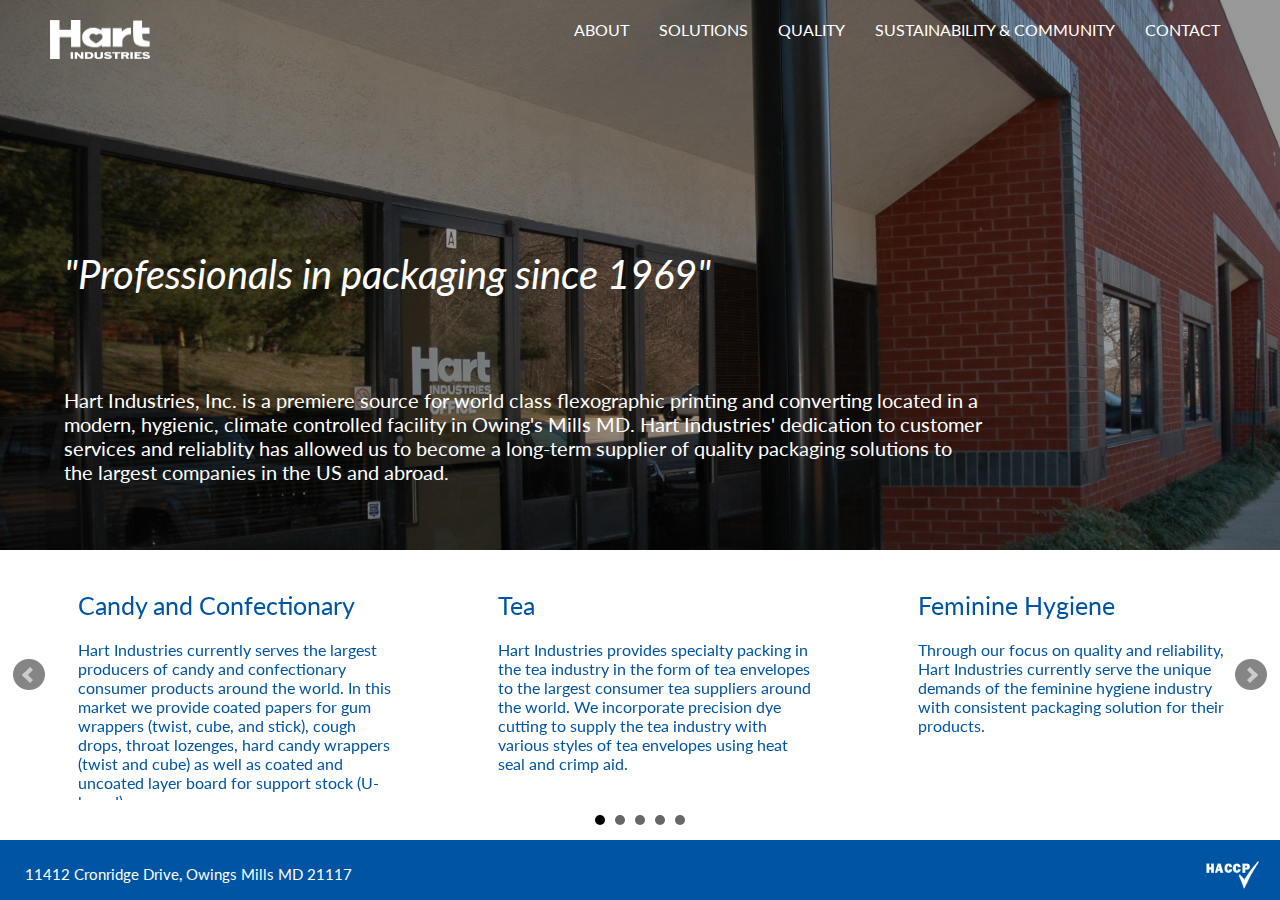
<file: index.html>
<!-- 

New Index Page for Hart
Aiming for a cleaner overall design that meshes with a modern aesthetic

Hareesh Nagaraj & Henry Tazewell
 -->

<!DOCTYPE html>
<head>
    <link rel="stylesheet" type="text/css" href="css/newstyle.css">
    <link href='http://fonts.googleapis.com/css?family=Lato:300,400,700,900,300italic,400italic,700italic' rel='stylesheet' type='text/css'>
    <link rel="stylesheet" type="text/css" href="css/jquery.bxslider.css"/>
    <meta name="viewport" content="width=device-width,initial-scale=1.0">
    <script src="http://ajax.googleapis.com/ajax/libs/jquery/1.8.3/jquery.min.js"></script>
    <script type="text/javascript" src="http://jqueryrotate.googlecode.com/svn/trunk/jQueryRotate.js"></script>
    <script type="text/javascript" src="toggles.js"></script>
    <script type="text/javascript" src="jquery.bxslider.js"></script>
    <script type="text/javascript">
    $(document).ready(function(){
		$('.index_secondContainer').bxSlider({
			slideWidth: 400,
		    minSlides: 2,
		    maxSlides: 3,
		    moveSlides: 1,
		    slideMargin: 10
		});
		$('.bx-viewport').css({'height':'350px!important','width':'97%','margin':'auto'});
    });
    /*
		Front page loop to switch index pic
    */
    var pictures = ['index_top1.jpg','index_top2.jpg','index_top3.jpg','index_top4.jpg'];
    $(pictures).each(function() {	//caching images
			var image = $('<img />').attr('src', '2008pics/'+this);
		});
    var i = 0;
   //  setInterval(function () {
   //  	i++;
   //  	if(i >= pictures.length){
   //  		i=0;
   //  	}
   //  	var newBackground = 'url(2008pics/'+pictures[i]+')';
   //  	$(".topPic").css({'background-image':newBackground});
  	// }, 7000);
    </script>

    <title>Hart Industries</title>
</head>
<body>
<!-- navbar -->
<div class="navBar">
	<a href="index.html">
		<img id="logo" src="img/hartlogo_small_white.png" />
	</a>
	<ul>
		<li><a href="about.html">ABOUT</a></li>
		<li><a href="solutions.html">SOLUTIONS</a></li>
		<li><a href="quality.html">QUALITY</a></li>
		<li><a href="community.html">SUSTAINABILITY & COMMUNITY</a></li>
		<li style="margin-right:50px;"><a href="contact.html">CONTACT</a></li>

	</ul>
    <div id="hamburger"><img src="img/hamburger.png"/></div>

</div>
<!-- Modal for the Mobile Version of the site -->
<div class="mobileModal">
    <img id="closeMobileModal" src="img/hart_closebutton.png" />
	<ul>
		<li><a href="index.html">HOME</a></li>
		<li><a href="about.html">ABOUT</a></li>
		<li><a href="solutions.html">SOLUTIONS</a></li>
		<li><a href="quality.html">QUALITY</a></li>
		<li><a href="community.html">COMMUNITY</a></li>
	</ul>
</div>

<!-- Container for the top, with picture -->
<div class="topPic">
	<div class="topPicOverlay">
		<div class="topPicQuote">
			"Professionals in packaging since 1969"
		</div>
		<div class="topPicSubText">
			Hart Industries, Inc. is a premiere source for world class flexographic printing and converting located in a modern, hygienic, climate controlled facility in Owing's Mills MD. Hart Industries' dedication to customer services and reliablity has allowed us to become a long-term supplier of quality packaging solutions to the largest companies in the US and abroad.
		</div>
	</div>
</div>

<!--  Container for the bottom -->
<div class="index_secondContainer" >
	<div class="index_secondContainer_card">
		<div class="index_secondContainer_title">
			Candy and Confectionary
		</div>
		<div class="index_secondContainer_descrip">
			Hart Industries currently serves the largest producers of candy and confectionary consumer products around the world. In this market we provide coated papers for gum wrappers (twist, cube, and stick), cough drops, throat lozenges, hard candy wrappers (twist and cube) as well as coated and uncoated layer board for support stock (U-board).
		</div>
	</div>
	<div class="index_secondContainer_card">
		<div class="index_secondContainer_title">
			Tea
		</div>
		<div class="index_secondContainer_descrip">
			Hart Industries provides specialty packing in the tea industry in the form of tea envelopes to the largest consumer tea suppliers around the world. We incorporate precision dye cutting to supply the tea industry with various styles of tea envelopes using heat seal and crimp aid.
		</div>
	</div>
	<div class="index_secondContainer_card">
		<div class="index_secondContainer_title">
			Feminine Hygiene
		</div>
		<div class="index_secondContainer_descrip">
			Through our focus on quality and reliability, Hart Industries currently serve the unique demands of the feminine hygiene industry with consistent packaging solution for their products.
		</div>
	</div>
	<div class="index_secondContainer_card">
		<div class="index_secondContainer_title">
			Industrial
		</div>
		<div class="index_secondContainer_descrip">
			Hart Industries has been providing industrial packaging for the construction industry for over 25 years. We are a top supplier of gummed and un-gummed dry wall bundling end tape.
		</div>
	</div>
	<div class="index_secondContainer_card" >
		<div class="index_secondContainer_title">
			Dairy
		</div>
		<div class="index_secondContainer_descrip">
			Hart Industries supplies the largest distributors of margarine and dairy products with coated & uncoated grease resistant wraps for varoius sizes, ranging from quarter pound sticks to one pound bricks. Additionally, we provide treated hat and matte stock for portioned single serve butter and margarine packaging.
		</div>
	</div>
</div>


<!-- Footer -->
<div class="hartfooter" style="position:absolute;">
	<div class="footerAddress">
		11412 Cronridge Drive, Owings Mills MD 21117
	</div>
	<img src="img/haccp_white.png" alt="" class="haacp">
</div>


</body>
</file>
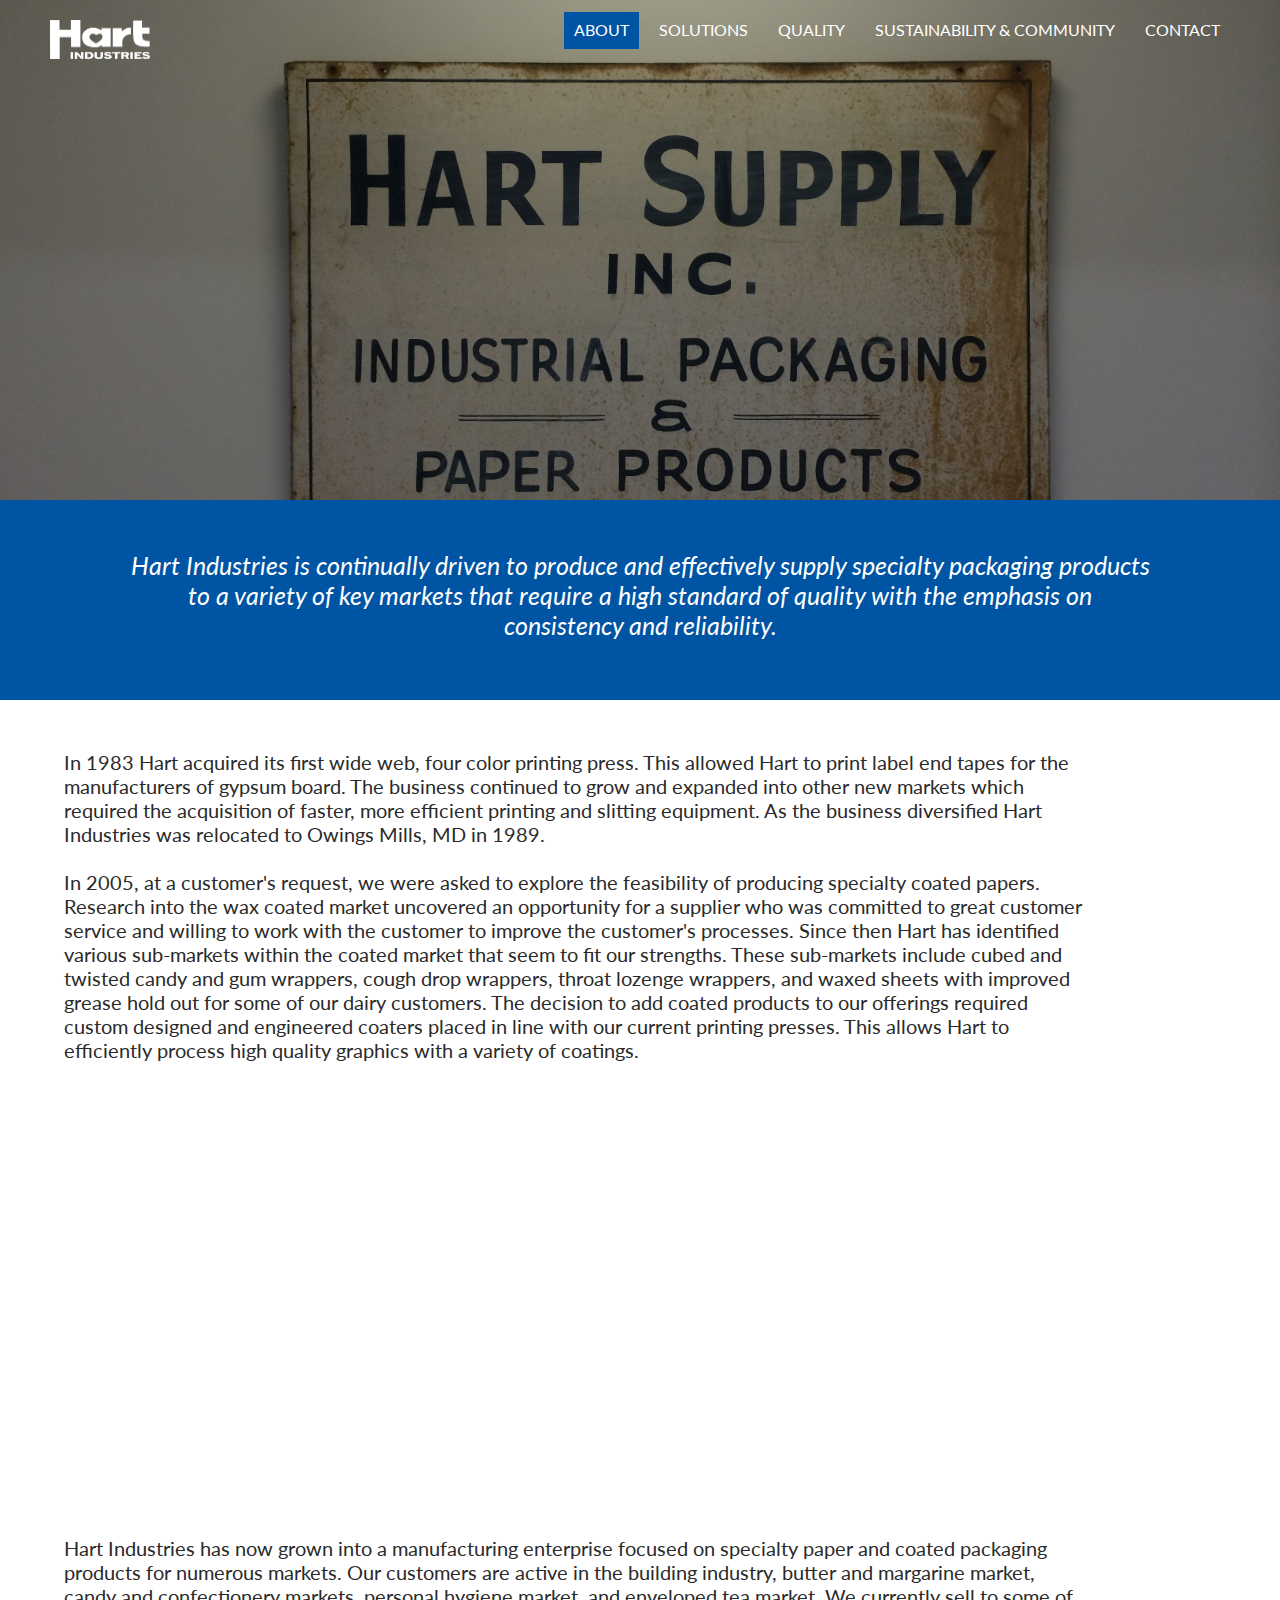
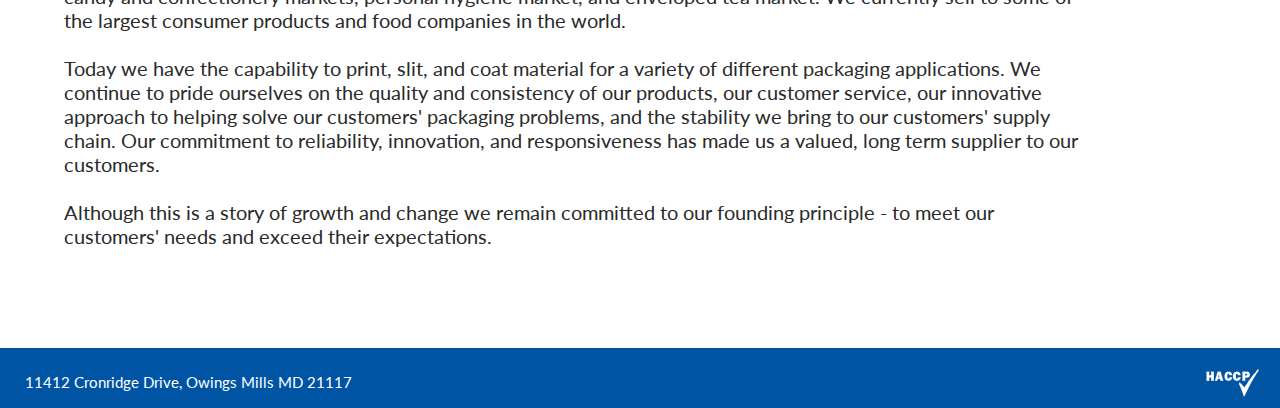
<file: about.html>
<!-- 

New Index Page for Hart
Aiming for a cleaner overall design that meshes with a modern aesthetic

 -->

 <!DOCTYPE html>
<head>
    <link rel="stylesheet" type="text/css" href="css/newstyle.css">
    <link href='http://fonts.googleapis.com/css?family=Lato:300,400,700,900,300italic,400italic,700italic' rel='stylesheet' type='text/css'>
    <meta name="viewport" content="width=device-width,initial-scale=1.0">
    <script src="http://ajax.googleapis.com/ajax/libs/jquery/1.8.3/jquery.min.js"></script>
    <script type="text/javascript" src="http://jqueryrotate.googlecode.com/svn/trunk/jQueryRotate.js"></script>
    <script type="text/javascript" src="toggles.js"></script>
    <title>Hart Industries</title>
</head>
<body>
<!-- navbar -->
<div class="navBar">
	<a href="index.html">
		<img id="logo" src="img/hartlogo_small_white.png" />
	</a>
	<ul>
		<!-- Indicating the about page is selected -->
		<li style="background-color: #0054a4;"><a href="about.html">ABOUT</a></li>
		<li><a href="solutions.html">SOLUTIONS</a></li>
		<li><a href="quality.html">QUALITY</a></li>
		<li><a href="community.html">SUSTAINABILITY & COMMUNITY</a></li>
		<li style="margin-right:50px;"><a href="contact.html">CONTACT</a></li>

	</ul>
    <div id="hamburger"><img src="img/hamburger.png"/></div>

</div>
<!-- Modal for the Mobile Version of the site -->
<div class="mobileModal">
    <img id="closeMobileModal" src="img/hart_closebutton.png" />
	<ul>
		<li><a href="index.html">HOME</a></li>
		<li ><a href="about.html">ABOUT</a></li>
		<li><a href="solutions.html">SOLUTIONS</a></li>
		<li><a href="quality.html">QUALITY</a></li>
		<li><a href="community.html">COMMUNITY</a></li>
	</ul>
</div>

<!-- Container for the top, with picture -->
<div class="about_topPic">
	<div class="about_topPicOverlay">
	</div>
</div>

<!-- Second Container, with the extended intro -->
<div class="about_secondContainer">
	<div class="about_secondContainerText">
		Hart Industries is continually driven to produce and effectively supply specialty packaging products to a variety of key markets that require a high standard of quality with the emphasis on consistency and reliability.
	</div>
</div>

<!-- Third Container, with history and such -->
<div class="about_thirdContainer">
	<div class="about_thirdContainer_description" style="padding-bottom:50px;">
		In 1983 Hart acquired its first wide web, four color printing press. This allowed Hart to print label end tapes for the manufacturers of gypsum board. The business continued to grow and expanded into other new markets which required the acquisition of faster, more efficient printing and slitting equipment. As the business diversified Hart Industries was relocated to Owings Mills, MD in 1989.<br><br>In 2005, at a customer's request, we were asked to explore the feasibility of producing specialty coated papers. Research into the wax coated market uncovered an opportunity for a supplier who was committed to great customer service and willing to work with the customer to improve the customer's processes. Since then Hart has identified various sub-markets within the coated market that seem to fit our strengths. These sub-markets include cubed and twisted candy and gum wrappers, cough drop wrappers, throat lozenge wrappers, and waxed sheets with improved grease hold out for some of our dairy customers. The decision to add coated products to our offerings required custom designed and engineered coaters placed in line with our current printing presses. This allows Hart to efficiently process high quality graphics with a variety of coatings.
	</div>
	<div class="about_thirdContainer_picture"></div>
	<div class="about_thirdContainer_description">
		<br>Hart Industries has now grown into a manufacturing enterprise focused on specialty paper and coated packaging products for numerous markets. Our customers are active in the building industry, butter and margarine market, candy and confectionery markets, personal hygiene market, and enveloped tea market. We currently sell to some of the largest consumer products and food companies in the world.<br><br>Today we have the capability to print, slit, and coat material for a variety of different packaging applications. We continue to pride ourselves on the quality and consistency of our products, our customer service, our innovative approach to helping solve our customers' packaging problems, and the stability we bring to our customers' supply chain. Our commitment to reliability, innovation, and responsiveness has made us a valued, long term supplier to our customers.<br><br>Although this is a story of growth and change we remain committed to our founding principle - to meet our customers' needs and exceed their expectations.
	</div>
</div>

<!-- Footer -->
<div class="hartfooter">
	<div class="footerAddress">
		11412 Cronridge Drive, Owings Mills MD 21117
	</div>
	<img src="img/haccp_white.png" alt="" class="haacp">
</div>
</body>
</file>
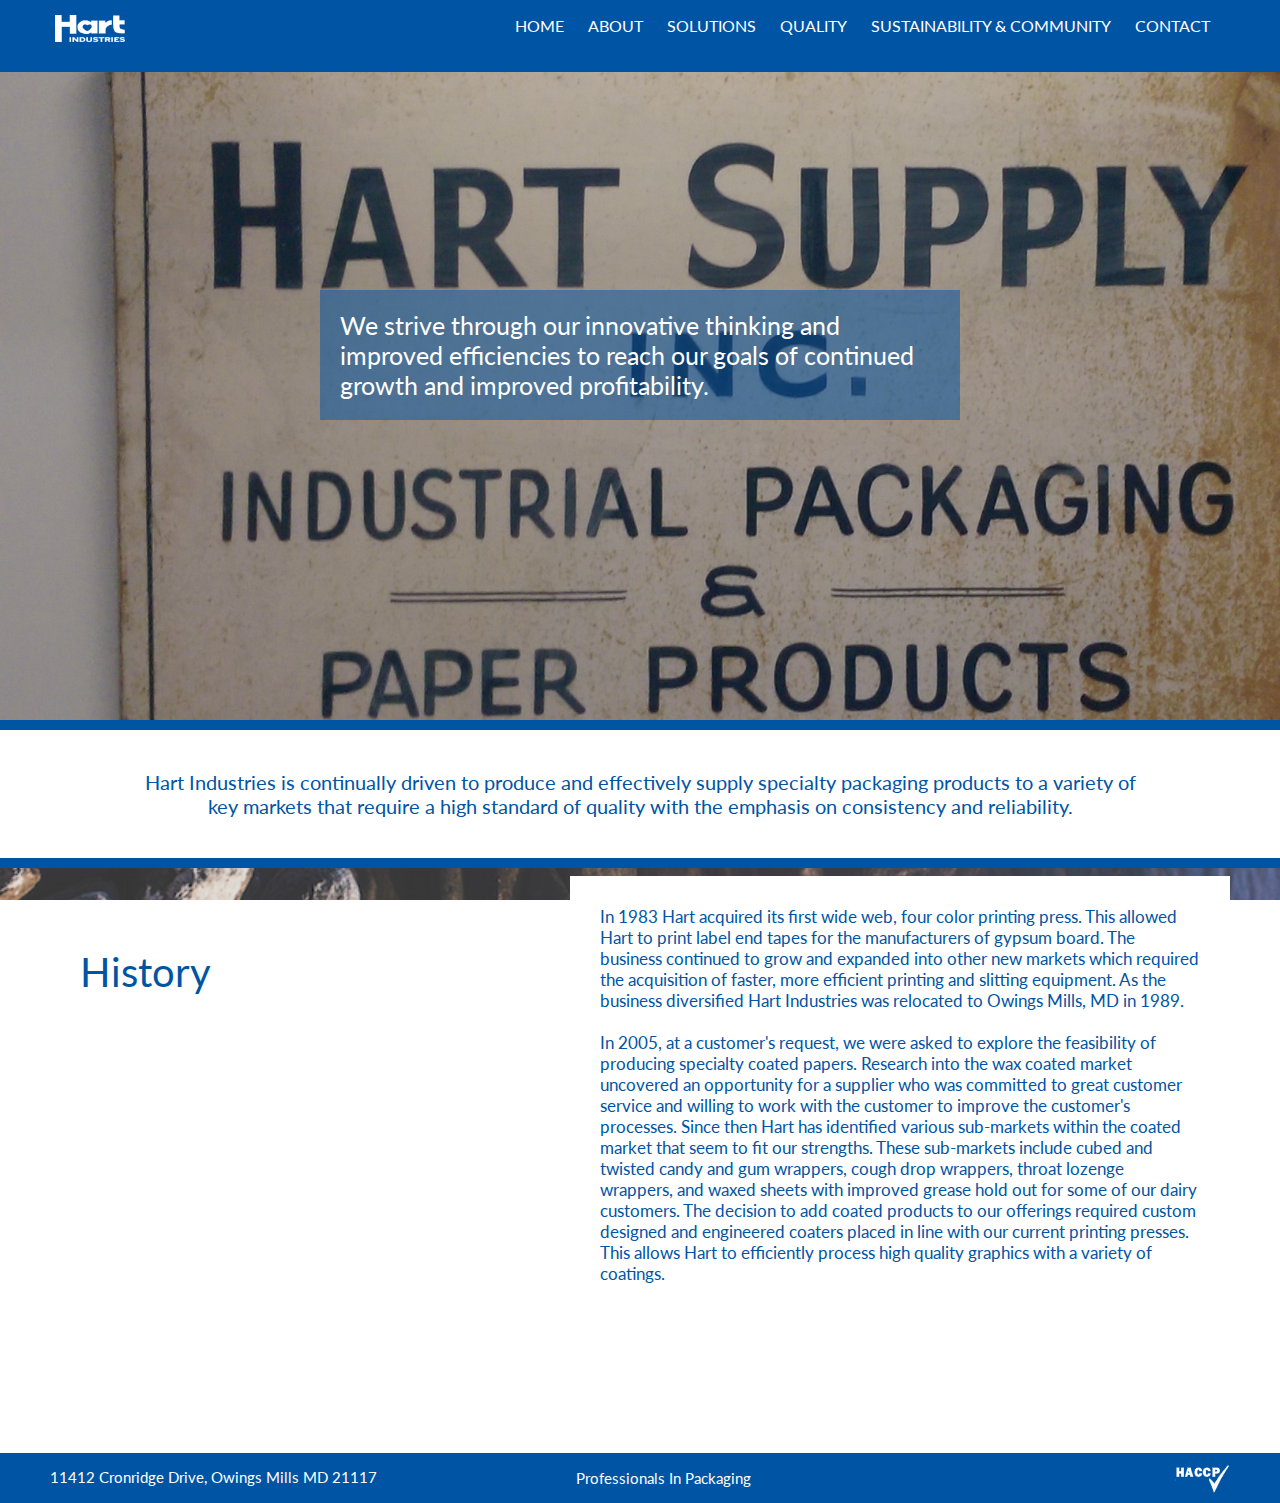
<file: about_old.html>
<!DOCTYPE html>
<head>
    <link rel="stylesheet" type="text/css" href="css/style.css">
    <link href='http://fonts.googleapis.com/css?family=Lato:300,400,700,900,300italic,400italic,700italic' rel='stylesheet' type='text/css'>
   <meta name="viewport" content="width=device-width,initial-scale=1.0">
    <script src="http://ajax.googleapis.com/ajax/libs/jquery/1.8.3/jquery.min.js"></script>
    <title>About</title>

    <script type="text/javascript">

    $(document).ready(function(){

        // disable_scroll();
    		
        $("#hamburger").click(function(){

            $("#hamburger_options").animate({ "height": "250px" }, 200 );
            $("#hamburger").hide();
            $("#downarrow").show();
        });

         $("#downarrow").click(function(){
            $("#hamburger_options").animate({ "height": "0px" }, 200 );
            $("#hamburger").show();
            $("#downarrow").hide();
        });


    });
    $(window).scroll(function(){
    	var topdist = $(window).scrollTop();
    	if(topdist < 100){


    		$("#short_description").show();
    	}
    	if(topdist > 100){
    		
    		// $("#short_description").hide();
    	}
    	if(topdist > 600){


    	}
    });

    </script>

</head>
<body>
<div id="nav">
    <div id="whitelogo">
        <img src="img/hartlogo_small_white.png" />
    </div>
    <ul>
        <li><a href="index.html" >HOME</a></li>
        <li><a href="about.html">ABOUT</a></li>
        <li><a href="solutions.html">SOLUTIONS</a></li>
        <li><a href="quality.html">QUALITY</a></li>
        <li><a href="community.html">SUSTAINABILITY & COMMUNITY</a></li>
        <li><a href="contact.html">CONTACT</a></li>
    </ul>
    <div id="hamburger"><img src="img/hamburger.png"/></div>
    <div id="downarrow"><img src="img/arrow_up.png"/></div>

    <div id="hamburger_options">
        <div>HOME</div>   
        <div>ABOUT</div>   
        <div>SOLUTIONS</div>   
        <div>QUALITY</div>   
        <div>COMMUNITY</div> 
        <div>CONTACT</div>     
    </div>
</div>
<div class="about_cover">
    <div class="about_text">We strive through our innovative thinking and improved efficiencies to reach our goals of continued growth and improved profitability.</div>
</div>
<div class="divider"></div>
<div class="about_details">
    <div>Hart Industries is continually driven to produce and effectively supply specialty packaging products to a variety of key markets that require a high standard of quality with the emphasis on consistency and reliability.</div>
</div>
<div class="divider"></div>

<div class="history_cover">
    <div id="history_title">History</div>
    <div id="history_wrap">
        <div>In 1983 Hart acquired its first wide web, four color printing press. This allowed Hart to print label end tapes for the manufacturers of gypsum board. The business continued to grow and expanded into other new markets which required the acquisition of faster, more efficient printing and slitting equipment. As the business diversified Hart Industries was relocated to Owings Mills, MD in 1989.<br><br>In 2005, at a customer's request, we were asked to explore the feasibility of producing specialty coated papers. Research into the wax coated market uncovered an opportunity for a supplier who was committed to great customer service and willing to work with the customer to improve the customer's processes. Since then Hart has identified various sub-markets within the coated market that seem to fit our strengths. These sub-markets include cubed and twisted candy and gum wrappers, cough drop wrappers, throat lozenge wrappers, and waxed sheets with improved grease hold out for some of our dairy customers. The decision to add coated products to our offerings required custom designed and engineered coaters placed in line with our current printing presses. This allows Hart to efficiently process high quality graphics with a variety of coatings.<br><br>Hart Industries has now grown into a manufacturing enterprise focused on specialty paper and coated packaging products for numerous markets. Our customers are active in the building industry, butter and margarine market, candy and confectionery markets, personal hygiene market, and enveloped tea market. We currently sell to some of the largest consumer products and food companies in the world.<br><br>Today we have the capability to print, slit, and coat material for a variety of different packaging applications. We continue to pride ourselves on the quality and consistency of our products, our customer service, our innovative approach to helping solve our customers' packaging problems, and the stability we bring to our customers' supply chain. Our commitment to reliability, innovation, and responsiveness has made us a valued, long term supplier to our customers.<br><br>Although this is a story of growth and change we remain committed to our founding principle - to meet our customers' needs and exceed their expectations.</div>
    </div>
</div>
<div id="history_wrap_wide">
    <div id="history_wrap">
        <div>In 1983 Hart acquired its first wide web, four color printing press. This allowed Hart to print label end tapes for the manufacturers of gypsum board. The business continued to grow and expanded into other new markets which required the acquisition of faster, more efficient printing and slitting equipment. As the business diversified Hart Industries was relocated to Owings Mills, MD in 1989.<br><br>In 2005, at a customer's request, we were asked to explore the feasibility of producing specialty coated papers. Research into the wax coated market uncovered an opportunity for a supplier who was committed to great customer service and willing to work with the customer to improve the customer's processes. Since then Hart has identified various sub-markets within the coated market that seem to fit our strengths. These sub-markets include cubed and twisted candy and gum wrappers, cough drop wrappers, throat lozenge wrappers, and waxed sheets with improved grease hold out for some of our dairy customers. The decision to add coated products to our offerings required custom designed and engineered coaters placed in line with our current printing presses. This allows Hart to efficiently process high quality graphics with a variety of coatings.<br><br>Hart Industries has now grown into a manufacturing enterprise focused on specialty paper and coated packaging products for numerous markets. Our customers are active in the building industry, butter and margarine market, candy and confectionery markets, personal hygiene market, and enveloped tea market. We currently sell to some of the largest consumer products and food companies in the world.<br><br>Today we have the capability to print, slit, and coat material for a variety of different packaging applications. We continue to pride ourselves on the quality and consistency of our products, our customer service, our innovative approach to helping solve our customers' packaging problems, and the stability we bring to our customers' supply chain. Our commitment to reliability, innovation, and responsiveness has made us a valued, long term supplier to our customers.<br><br>Although this is a story of growth and change we remain committed to our founding principle - to meet our customers' needs and exceed their expectations.</div>
    </div>
</div>

<div id="footer">
    <div id="address">11412 Cronridge Drive, Owings Mills MD 21117</div>
    <ul>
        <li><img style="width:55px;margin-top:-5px;" src="img/haccp_white.png" /></li>
    </ul>
    <div class="bottomtext">Professionals In Packaging</div>
</div>
</body>
</html>
</file>
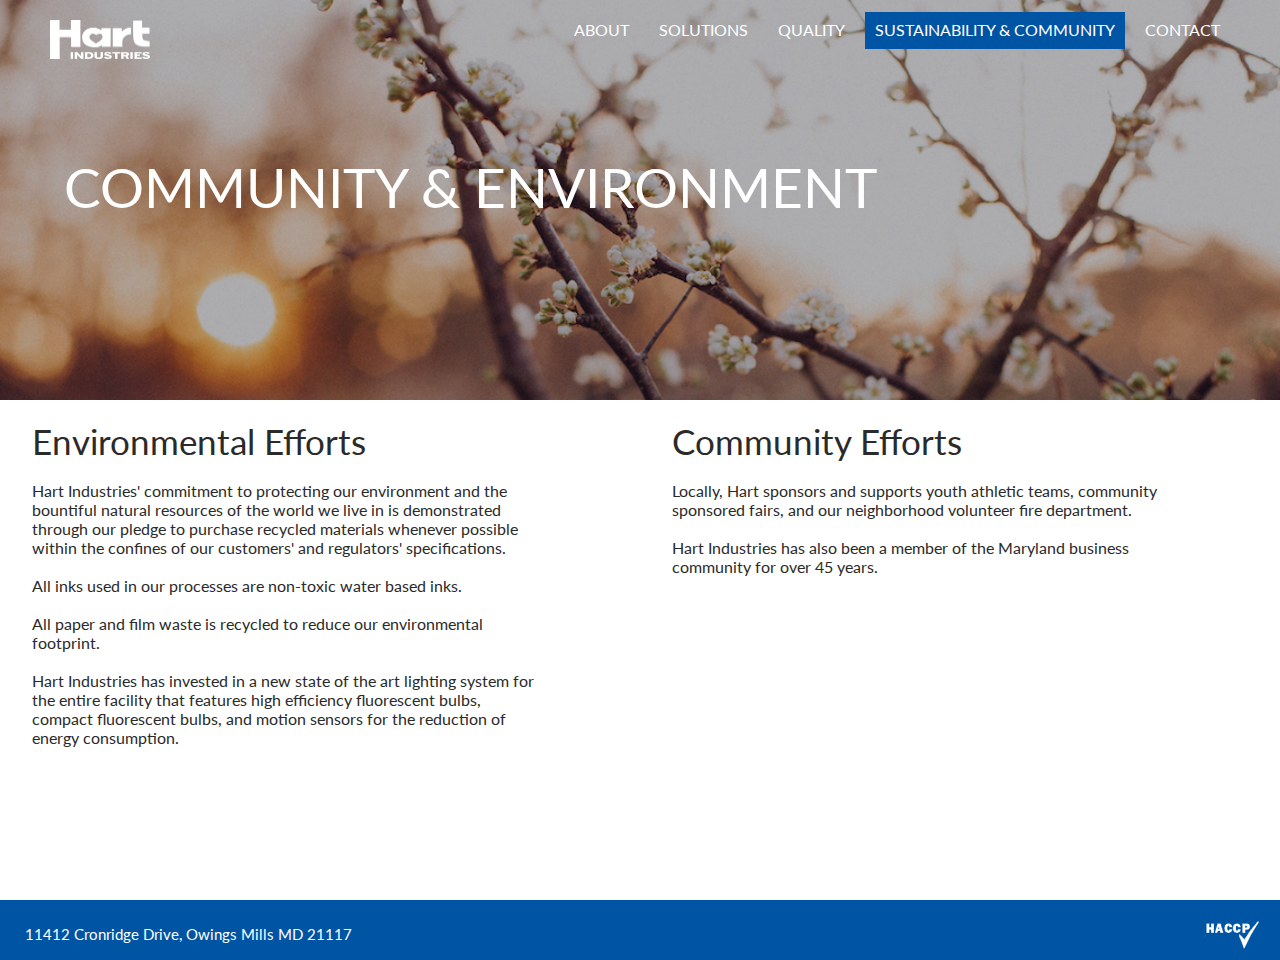
<file: community.html>
<!-- 

New community Page for Hart
Aiming for a cleaner overall design that meshes with a modern aesthetic

 -->

 <!DOCTYPE html>
<head>
    <link rel="stylesheet" type="text/css" href="css/newstyle.css">
    <link href='http://fonts.googleapis.com/css?family=Lato:300,400,700,900,300italic,400italic,700italic' rel='stylesheet' type='text/css'>
    <meta name="viewport" content="width=device-width,initial-scale=1.0">
    <script src="http://ajax.googleapis.com/ajax/libs/jquery/1.8.3/jquery.min.js"></script>
    <script type="text/javascript" src="http://jqueryrotate.googlecode.com/svn/trunk/jQueryRotate.js"></script>
    <script type="text/javascript" src="toggles.js"></script>
    <title>Hart Industries</title>

    <!-- Styles overwritten in this file for convenience -->
    <style>
   
	/*
	Different image than other page
	*/
	.about_topPic{
		background-image: url('img/hart_background10.jpg');
		background-attachment: fixed;
		height:400px;
	}
	/*
	Container for second block of text
	*/
	@media handheld, screen and (min-width: 1000px){
		/*
		Word SOLUTIONS at the top of the page
		*/
		.about_topPicTitle{
		font-size: 55px;
		margin-top: 12%;
		width:100%;
		}
		.about_secondContainer {
			width: 100%;
			height: 300px;
			background-color: #0054a4;
			overflow: hidden;
			text-align: center;
		}
		.about_thirdContainer {
			width: 100%;
			padding-top: 50px;
			padding-bottom: 0px;
		}
		.about_thirdContainer_picture {
			width: 100%;
			height: 500px;
			background-size: cover;
			background-repeat: no-repeat;
			background-image: url('2008pics/quality_lower.jpg');
			overflow: hidden;
			background-attachment: fixed;
		}
	}
	@media handheld, screen and (max-width: 999px){
		/*
		Word SOLUTIONS at the top of the page
		*/
		.about_topPicTitle{
		font-size: 35px;
		margin-top: 20%;
		}
		.about_secondContainer {
			width: 100%;
			height: 800px;
			font-size: 20px;
			background-color: #0054a4;
			overflow: hidden;
			text-align: center;
		}
		.about_thirdContainer_picture {
			width: 100%;
			height: 800px;
			background-size: cover;
			background-repeat: no-repeat;
			background-image: url('2008pics/quality_lower.jpg');
			overflow: hidden;
			background-attachment: fixed;
		}
	}
	.about_topPicOverlay > #bottom{
		width:80%;
		margin-left:5%;
		color:white;
		font-family: Lato;
		font-size: 20px;
	}
    </style>
</head>
<body>
<!-- navbar -->
<div class="navBar">
	<a href="index.html">
		<img id="logo" src="img/hartlogo_small_white.png" />
	</a>
	<ul>
		<!-- Indicating the about page is selected -->
		<li><a href="about.html">ABOUT</a></li>
		<li><a href="solutions.html">SOLUTIONS</a></li>
		<li ><a href="quality.html">QUALITY</a></li>
		<li style="background-color: #0054a4;"><a href="community.html">SUSTAINABILITY & COMMUNITY</a></li>
		<li style="margin-right:50px;"><a href="contact.html">CONTACT</a></li>

	</ul>
    <div id="hamburger"><img src="img/hamburger.png"/></div>

</div>
<!-- Modal for the Mobile Version of the site -->
<div class="mobileModal">
    <img id="closeMobileModal" src="img/hart_closebutton.png" />
	<ul>
		<li><a href="index.html">HOME</a></li>
		<li ><a href="about.html">ABOUT</a></li>
		<li><a href="solutions.html">SOLUTIONS</a></li>
		<li><a href="quality.html">QUALITY</a></li>
		<li><a href="community.html">COMMUNITY</a></li>
	</ul>
</div>

<!-- Container for the top, with picture, and sub text -->
<div class="about_topPic">
	<div class="about_topPicOverlay">
		<div class="about_topPicTitle">COMMUNITY & ENVIRONMENT</div>
	</div>
</div>

<!-- Second Container, with the two subsections -->
<div class="communityContainer">
	<div class="communityContainer_left">
		<div class="communitySubTitle">
			Environmental Efforts
		</div>
		<div class="communitySubDescription"><br>
			Hart Industries' commitment to protecting our environment and the bountiful natural resources of the world we live in is demonstrated through our pledge to purchase recycled materials whenever possible within the confines of our customers' and regulators' specifications.<br><br>
			All inks used in our processes are non-toxic water based inks.
			<br><br>
			All paper and film waste is recycled to reduce our environmental footprint.
			<br><br>
			Hart Industries has invested in a new state of the art lighting system for the entire facility that features high efficiency fluorescent bulbs, compact fluorescent bulbs, and motion sensors for the reduction of energy consumption.
			<br>
		</div>
	</div>
	<div class="communityContainer_right">
		<div class="communitySubTitle">
			Community Efforts
		</div>
		<div class="communitySubDescription">
			<br>
			Locally, Hart sponsors and supports youth athletic teams, community sponsored fairs, and our neighborhood volunteer fire department.
			<br><br>
			Hart Industries has also been a member of the Maryland business community for over 45 years.
		</div>
	</div>
</div>


<!-- Footer -->
<div class="hartfooter">
	<div class="footerAddress">
		11412 Cronridge Drive, Owings Mills MD 21117
	</div>
	<img src="img/haccp_white.png" alt="" class="haacp">
</div>
</body>
</file>
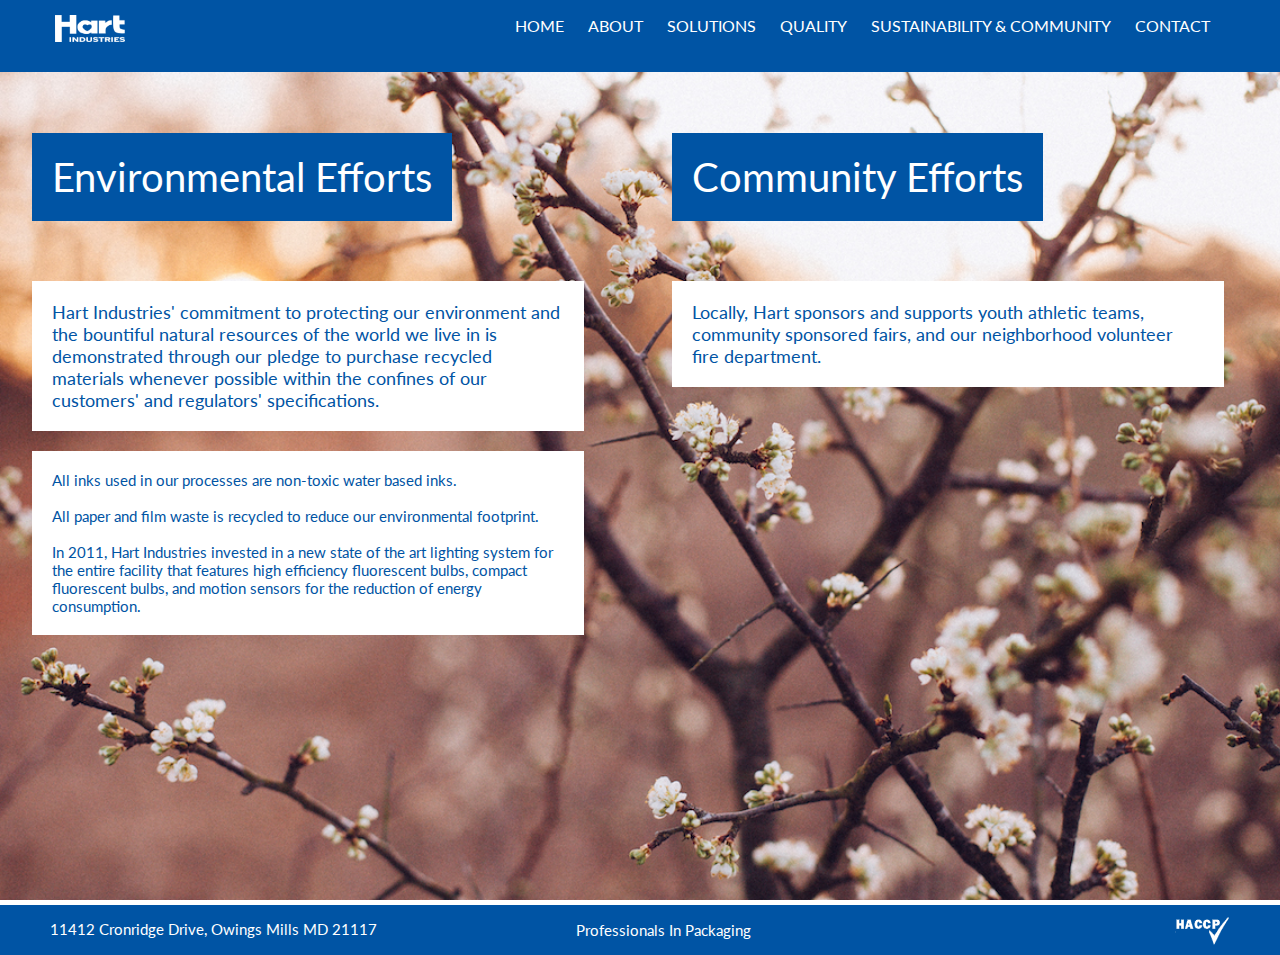
<file: community_old.html>
<!DOCTYPE html>
<head>
    <link rel="stylesheet" type="text/css" href="css/style.css">
    <link href='http://fonts.googleapis.com/css?family=Lato:300,400,700,900,300italic,400italic,700italic' rel='stylesheet' type='text/css'>
    <title>Community</title>
   <meta name="viewport" content="width=device-width,initial-scale=1.0">
    <script src="http://ajax.googleapis.com/ajax/libs/jquery/1.8.3/jquery.min.js"></script>

    <script type="text/javascript">

    $(document).ready(function(){

        // disable_scroll();
    		
        $("#hamburger").click(function(){

            $("#hamburger_options").animate({ "height": "250px" }, 200 );
            $("#hamburger").hide();
            $("#downarrow").show();
        });

         $("#downarrow").click(function(){
            $("#hamburger_options").animate({ "height": "0px" }, 200 );
            $("#hamburger").show();
            $("#downarrow").hide();
        });

    });
    $(window).scroll(function(){
    	var topdist = $(window).scrollTop();
    	if(topdist < 100){
    		$("#short_description").show();
    	}
    	if(topdist > 100){
    		// $("#short_description").hide();
    	}
    	if(topdist > 600){


    	}
    });

    </script>

</head>
<body>
<div id="nav">
    <div id="whitelogo">
        <img src="img/hartlogo_small_white.png" />
    </div>
	<ul>
		<li><a href="index.html" >HOME</a></li>
		<li><a href="about.html">ABOUT</a></li>
		<li><a href="solutions.html">SOLUTIONS</a></li>
		<li><a href="quality.html">QUALITY</a></li>
        <li><a href="community.html">SUSTAINABILITY & COMMUNITY</a></li>
		<li><a href="contact.html">CONTACT</a></li>
	</ul>
    <div id="hamburger"><img src="img/hamburger.png"/></div>
    <div id="downarrow"><img src="img/arrow_up.png"/></div>

	<div id="hamburger_options">
        <div>HOME</div>   
        <div>ABOUT</div>   
        <div>SOLUTIONS</div>   
        <div>QUALITY</div>   
        <div>COMMUNITY</div> 
        <div>CONTACT</div>     
    </div>
</div>
<div id="communitywrap">

        
        <div style="width:50%;height:50%;float:left;position:relative;margin-top:65px;">
            <div id="communityText">Environmental Efforts</div>

            <div id="communityIntro"><div>Hart Industries' commitment to protecting our environment and the bountiful natural resources of the world we live in is demonstrated through our pledge to purchase recycled materials whenever possible within the confines of our customers' and regulators' specifications.</div></div>
            <div id="communitySubIntro">All inks used in our processes are non-toxic water based inks.<br><br>All paper and film waste is recycled to reduce our environmental footprint.<br><br>In 2011, Hart Industries invested in a new state of the art lighting system for the entire facility that features high efficiency fluorescent bulbs, compact fluorescent bulbs, and motion sensors for the reduction of energy consumption.</div>
        </div>

        <div style="width:50%;height:50%;float:left;position:relative;margin-top:65px;">
<!--             <div id="communityIntro2">Community Efforts</div>
            <div id="communitysubIntro2">Locally, Hart sponsors and supports youth athletic teams, community sponsored fairs, and our neighborhood volunteer fire department.</div> -->

            <div id="communityText">Community Efforts</div>

            <div id="communityIntro"><div>Locally, Hart sponsors and supports youth athletic teams, community sponsored fairs, and our neighborhood volunteer fire department.</div></div>

        </div>


</div>
<div id="footer">
    <div id="address">11412 Cronridge Drive, Owings Mills MD 21117</div>
    <ul>
        <li><img style="width:55px;margin-top:-5px;" src="img/haccp_white.png" /></li>
    </ul>
    <div class="bottomtext">Professionals In Packaging</div>
</div>
</body>
</html>
</file>
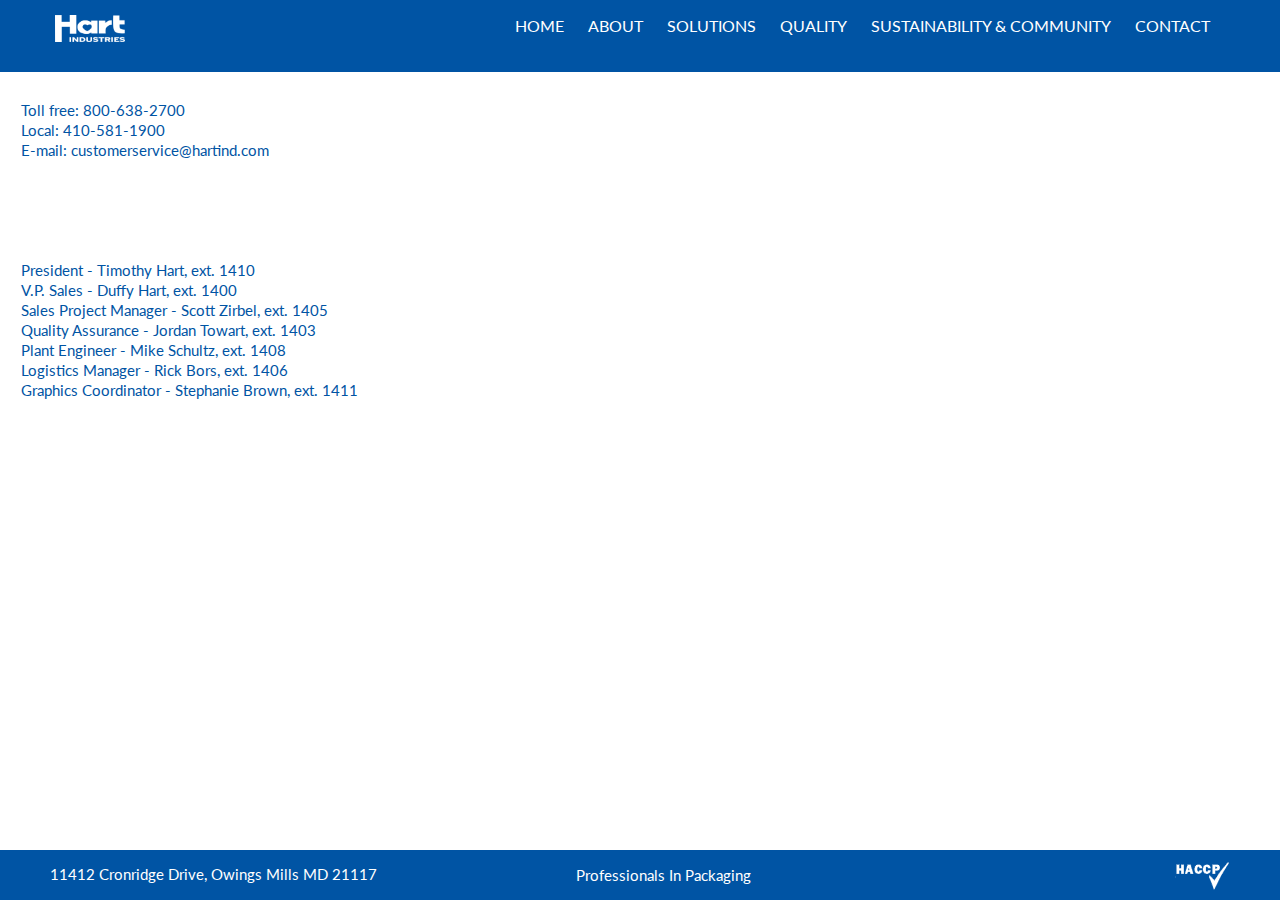
<file: contact_old.html>
<!DOCTYPE html>
<head>
    <link rel="stylesheet" type="text/css" href="css/style.css">
    <link href='http://fonts.googleapis.com/css?family=Lato:300,400,700,900,300italic,400italic,700italic' rel='stylesheet' type='text/css'>
    <title>Solutions</title>
   <meta name="viewport" content="width=device-width,initial-scale=1.0">
    <script src="http://ajax.googleapis.com/ajax/libs/jquery/1.8.3/jquery.min.js"></script>
<script src="http://www.google.com/jsapi"></script>


    <script type="text/javascript">

    $(document).ready(function(){

        // disable_scroll();
    		

    });

    </script>

</head>
<body>
<div id="nav">
    <div id="whitelogo">
        <img src="img/hartlogo_small_white.png" />
    </div>
	<ul>
		<li><a href="index.html" >HOME</a></li>
		<li><a href="about.html">ABOUT</a></li>
		<li><a href="solutions.html">SOLUTIONS</a></li>
		<li><a href="quality.html">QUALITY</a></li>
        <li><a href="community.html">SUSTAINABILITY & COMMUNITY</a></li>
		<li><a href="contact.html">CONTACT</a></li>
	</ul>
    <div id="hamburger"><img src="img/hamburger.png"/></div>
    <div id="downarrow"><img src="img/arrow_up.png"/></div>

	<div id="hamburger_options">
        <div>HOME</div>   
        <div>ABOUT</div>   
        <div>SOLUTIONS</div>   
        <div>QUALITY</div>   
        <div>COMMUNITY</div> 
        <div>CONTACT</div>     
    </div>
</div>
<div style="width:100%;height:100%;overflow:hidden;">
    <iframe src="https://www.google.com/maps/embed?pb=!1m14!1m8!1m3!1d3081.428110550365!2d-76.7768812!3d39.437054800000006!3m2!1i1024!2i768!4f13.1!3m3!1m2!1s0x89c816f771c5cbc3%3A0xfafb2108a1934933!2s11412+Cronridge+Dr!5e0!3m2!1sen!2sus!4v1401703596431" width="100%" height="120%" frameborder="0" style="border:0;margin-top:-10%;"></iframe>
    <div id="contactbox">
        <div>
            Toll free: 800-638-2700<br>
            Local: 410-581-1900<br>
            E-mail: customerservice@hartind.com<br><br><br><br><br><br>
            President -   Timothy Hart,   ext. 1410<br>
            V.P. Sales  -    Duffy Hart,     ext. 1400<br>
            Sales Project Manager -  Scott Zirbel,   ext. 1405<br>
            Quality Assurance   - Jordan Towart,     ext. 1403<br>
            Plant Engineer  -    Mike Schultz,   ext. 1408<br>
            Logistics Manager   - Rick Bors,     ext. 1406<br>
            Graphics Coordinator - Stephanie Brown, ext. 1411
        </div>
    </div>
</div>

<div id="footer" style="position:fixed;bottom:0;">
    <div id="address">11412 Cronridge Drive, Owings Mills MD 21117</div>
    <ul>
        <li><img style="width:55px;margin-top:-5px;" src="img/haccp_white.png" /></li>
    </ul>
    <div class="bottomtext">Professionals In Packaging</div>
</div>
</body>
</html>
</file>
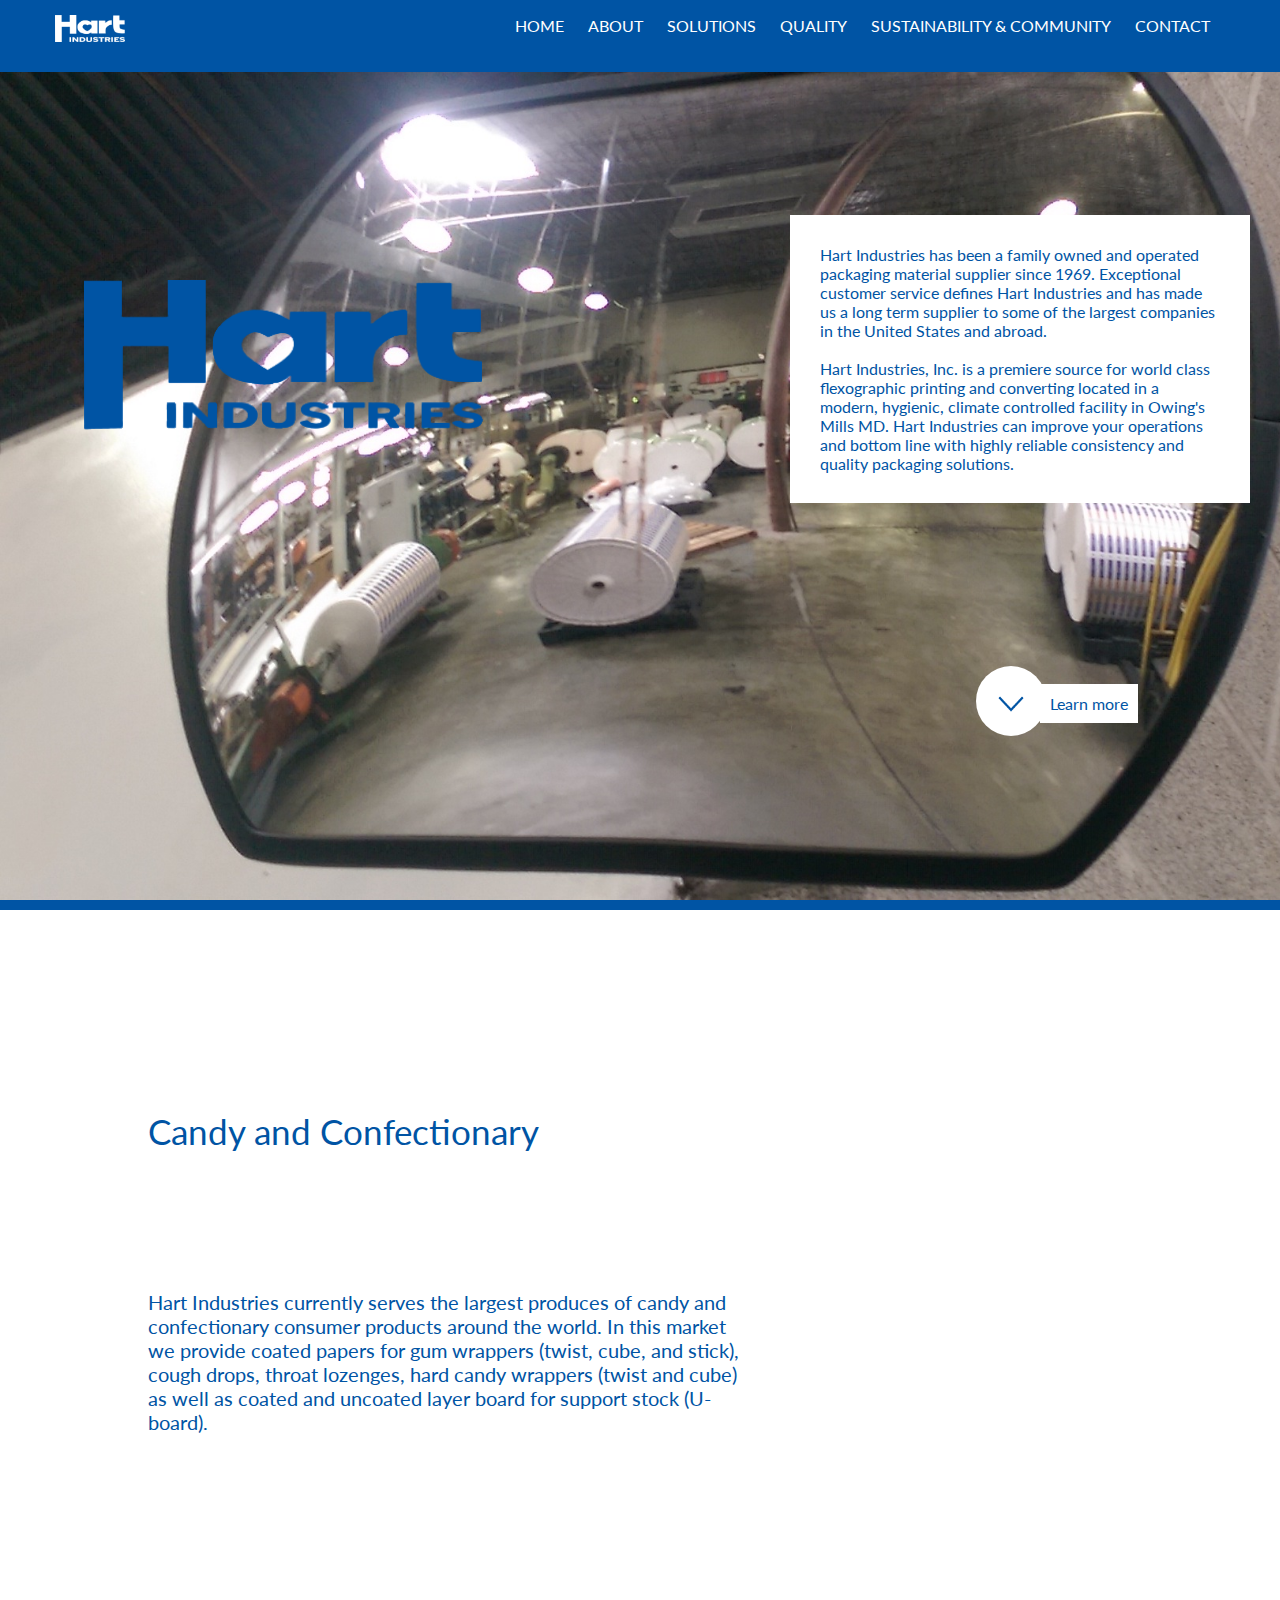
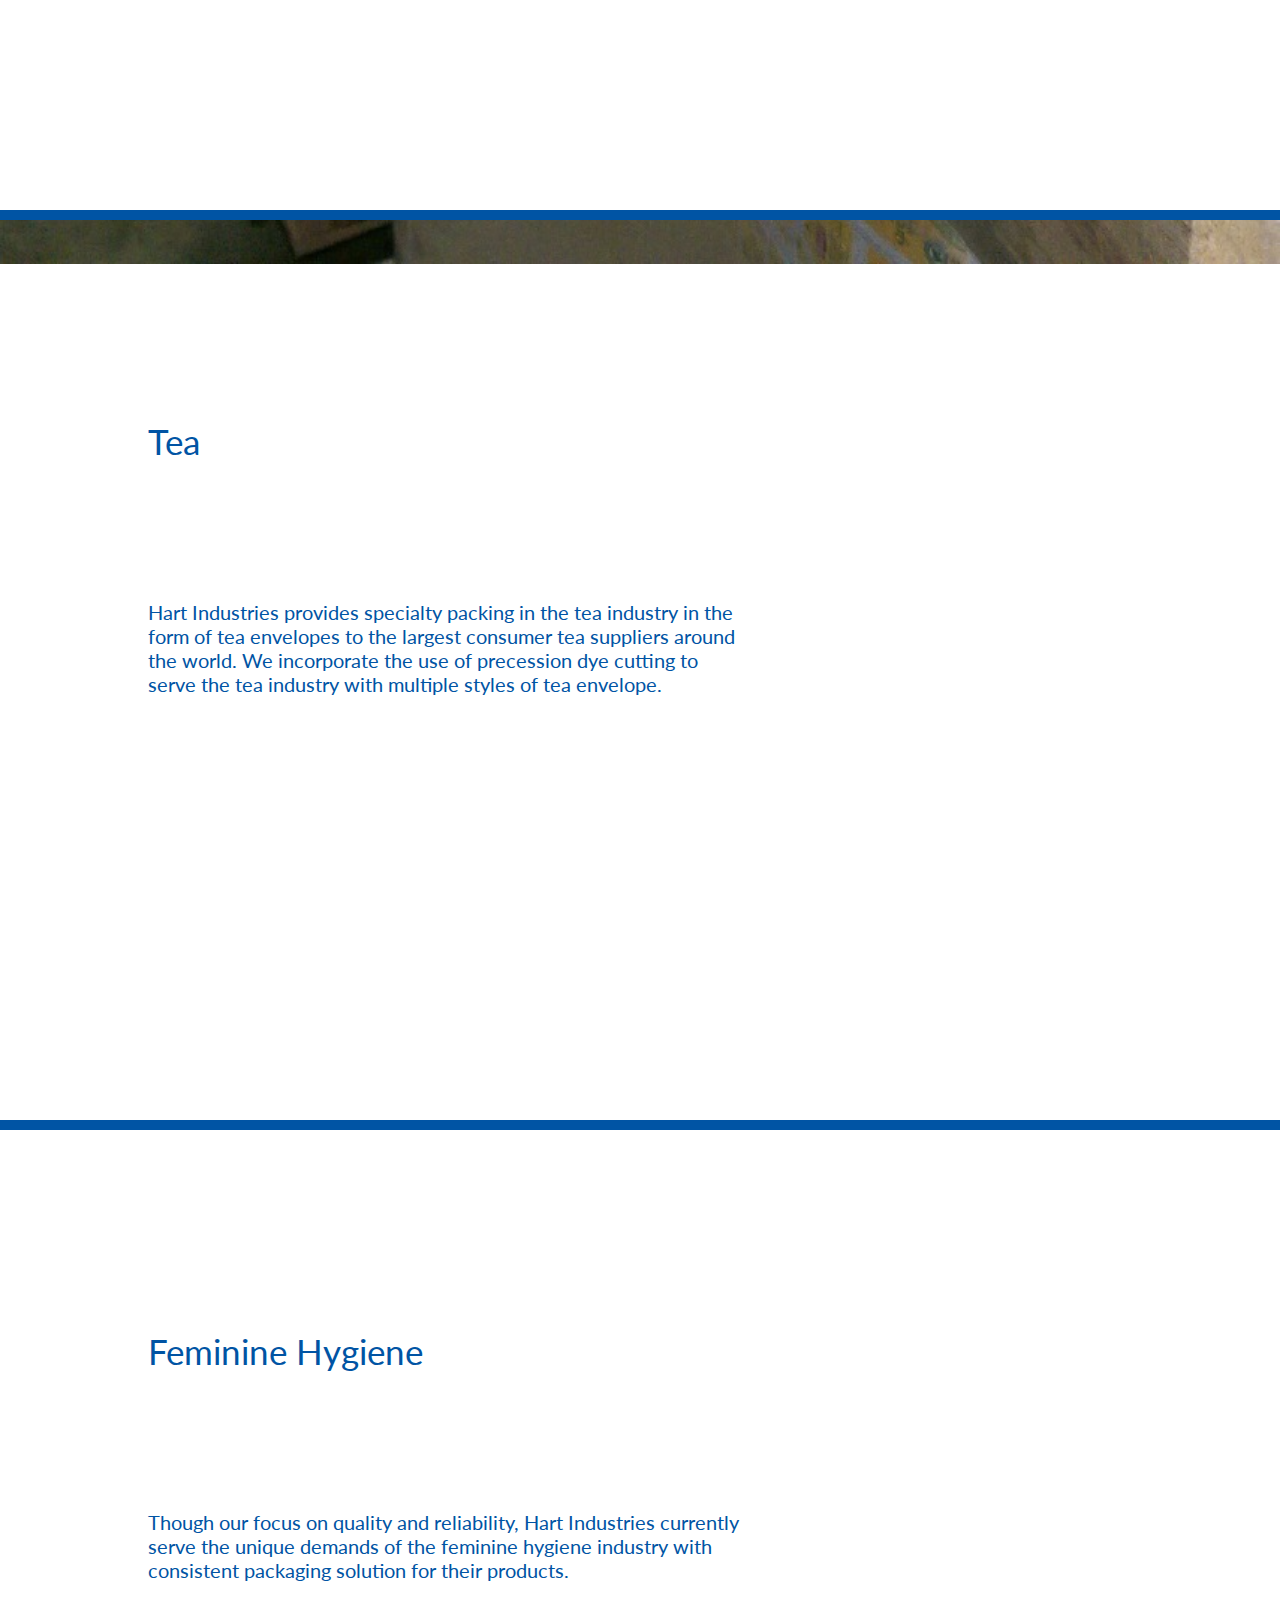
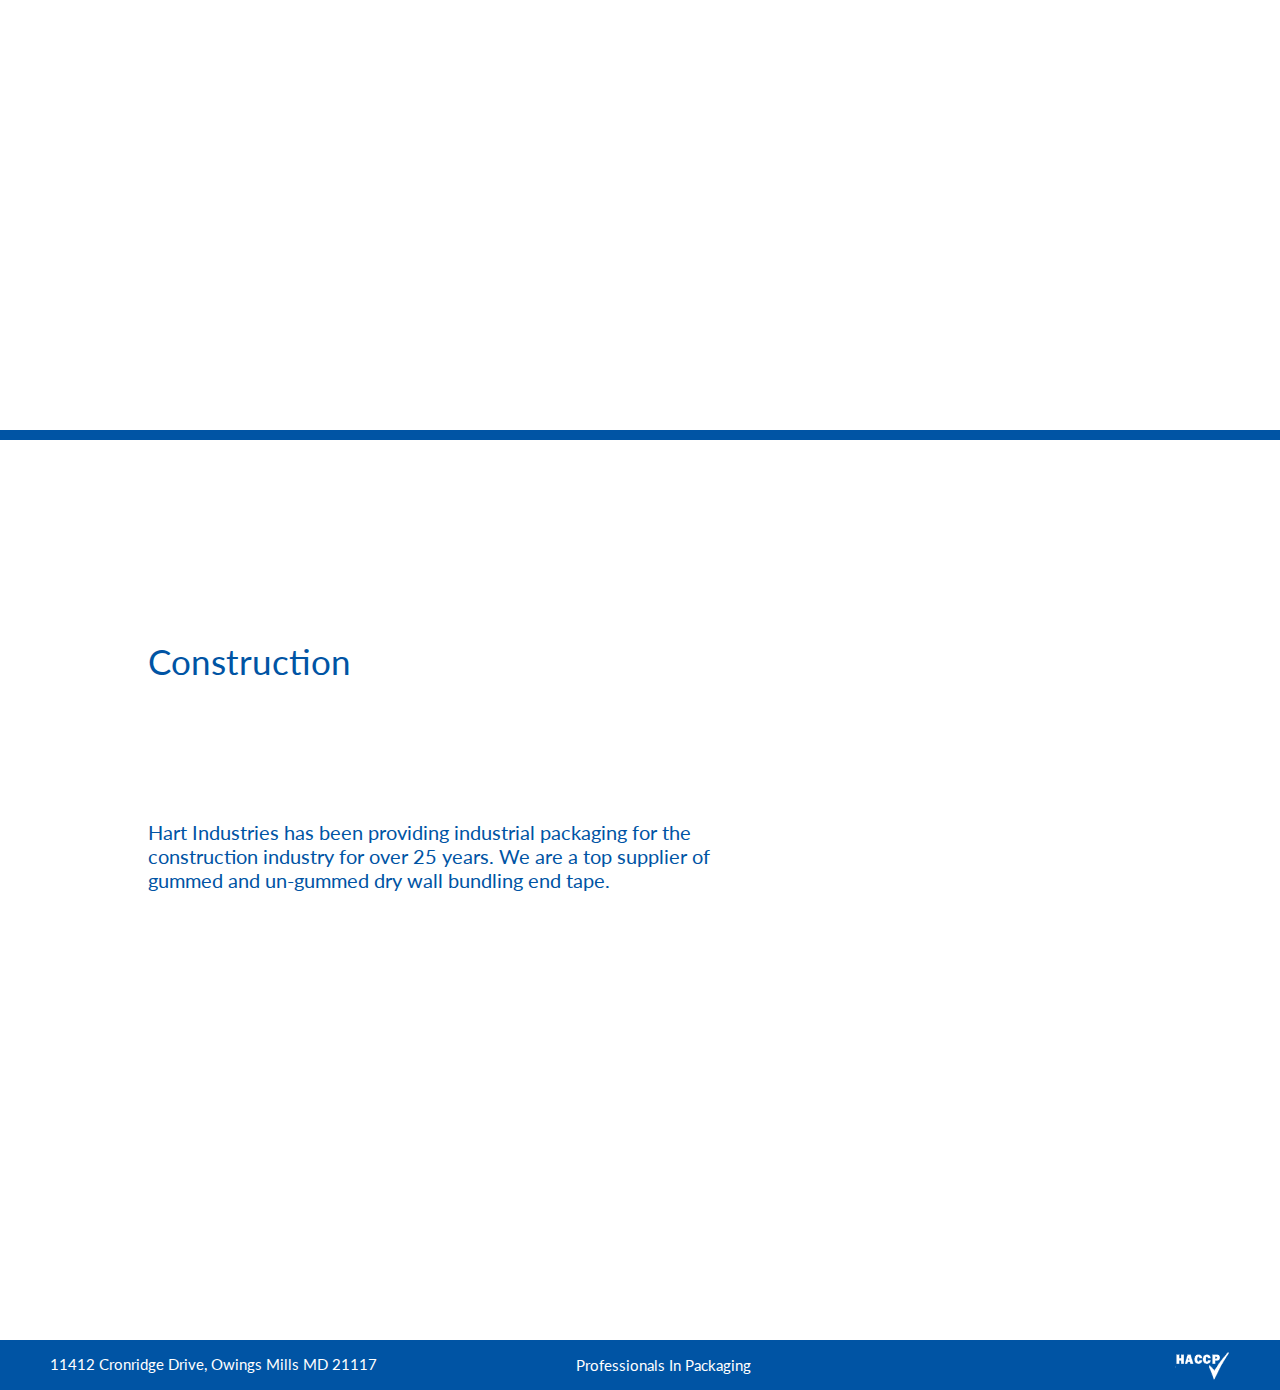
<file: index_old.html>
<!DOCTYPE html>
<head>
    <link rel="stylesheet" type="text/css" href="css/style.css">
    <link href='http://fonts.googleapis.com/css?family=Lato:300,400,700,900,300italic,400italic,700italic' rel='stylesheet' type='text/css'>
    <meta name="viewport" content="width=device-width,initial-scale=1.0">
    <script src="http://ajax.googleapis.com/ajax/libs/jquery/1.8.3/jquery.min.js"></script>
    <script type="text/javascript" src="http://jqueryrotate.googlecode.com/svn/trunk/jQueryRotate.js"></script>

    <title>Hart Industries</title>

    <script type="text/javascript">

    $(document).ready(function(){

        // disable_scroll();
    		
        $("#hamburger").click(function(){
            $("#hamburger_options").animate({ "height": "250px" }, 200 );
            $("#hamburger").hide();
            $("#downarrow").show();
        });

         $("#downarrow").click(function(){
            $("#hamburger_options").animate({ "height": "0px" }, 200 );
            $("#hamburger").show();
            $("#downarrow").hide();
        });

         var a = 2;
         $("#learnarrow").click(function(){
            var go_id = "#box"+a
            if(a == 2){
                go_id = "#box2";
            }
            if( a == 3){
                go_id = "#box3";

            }
            if( a == 4){

                go_id = "#box4";;

            }
            if( a == 5){
                go_id = "#box5";;
                $("#learnarrow").rotate({ animateTo:0},200)
            }

            console.log(go_id);

            $('html, body').animate({
                scrollTop: $(go_id).offset().top
            }, 500);

            if(a!=5){
                a++;
            }
            else{
                a = 1;
            }
            
         });

         $("#whitelogo").click(function(){
            window.location = "index.html";
         });

    });
    $(window).scroll(function(){
    	var topdist = $(window).scrollTop();
    	if(topdist < 100){

    		$("#short_description").show();
    	}
    	if(topdist > 100){
    		
    	}
    	if(topdist > 600){


    	}
    });

    </script>

</head>
<body>
<div id="nav">
    <div id="whitelogo">
        <img src="img/hartlogo_small_white.png" />
    </div>
    <ul>
        <li><a href="index.html" >HOME</a></li>
        <li><a href="about.html">ABOUT</a></li>
        <li><a href="solutions.html">SOLUTIONS</a></li>
        <li><a href="quality.html">QUALITY</a></li>
        <li><a href="community.html">SUSTAINABILITY & COMMUNITY</a></li>
        <li><a href="contact.html">CONTACT</a></li>
    </ul>
    <div id="hamburger"><img src="img/hamburger.png"/></div>
    <div id="downarrow"><img src="img/arrow_up.png"/></div>

    <div id="hamburger_options">
        <div>HOME</div>   
        <div>ABOUT</div>   
        <div>SOLUTIONS</div>   
        <div>QUALITY</div>   
        <div>SUSTAINABILITY & COMMUNITY</div> 
        <div>CONTACT</div>     
    </div>
</div>
<div id="logo"><img id="logopic" src="img/hartlogo_blue.png" /></div>  
<div id="box1">
    <div class="short_description">
    <div>Hart Industries has been a family owned and operated packaging material supplier since 1969. Exceptional customer service defines Hart Industries and has made us a long term supplier to some of the largest companies in the United States and abroad.<br><br>Hart Industries, Inc. is a premiere source for world class flexographic printing and converting located in a modern, hygienic, climate controlled facility in Owing's Mills MD. Hart Industries can improve your operations and bottom line with highly reliable consistency and quality packaging solutions.

    </div>
    </div>
</div>

<div class="short_description_wide">
<div>Hart Industries has been providing quality packaging materials since 1969. We are located in a modern, hygienic, climate controlled facility in Owings Mills, Maryland.<br><br>Hart Industries, Inc. is your source for world class flexographic printing and converting for your packaging requirements. <br><br>Exceptional customer service defines Hart Industries and has made us a long term supplier to some of the largest companies both in the United States and abroad.<br><br>Let Hart Industries help you improve your operations and your bottom line with high quality, reliably consistent packaging solutions.
</div>
</div>

<div class="learn_more_text">Learn more</div>
<div class="learn_more" id="learnarrow"><img src="img/hart_down_arrow.png" /></div>

<div class="divider"></div>
<div id="box2">
<!--     <div class="short_description">
    <div> -->
    <div class="boxtitle">
        Candy and Confectionary
    </div>
    <div class="boxinfo">
        Hart Industries currently serves the largest produces of candy and confectionary consumer products around the world. In this market we provide coated papers for gum wrappers (twist, cube, and stick), cough drops, throat lozenges, hard candy wrappers (twist and cube) as well as coated and uncoated layer board for support stock (U-board).
    </div>
</div>
<div class="short_description_wide">
<div>           Hart Industries currently serves the largest produces of candy and confectionary consumer products around the world. In this market we provide coated papers for gum wrappers (twist, cube, and stick), cough drops, throat lozenges, hard candy wrappers (twist and cube) as well as coated and uncoated layer board for support stock (U-board).

</div>
</div>

<div class="divider"></div>

<div id="box3">
<!--     <div class="short_description">
    <div> -->
    <div class="boxtitle">
        Tea
    </div>
    <div class="boxinfo">
        Hart Industries provides specialty packing in the tea industry in the form of tea envelopes to the largest consumer tea suppliers around the world. We incorporate the use of precession dye cutting to serve the tea industry with multiple styles of tea envelope.
    </div>
</div>

<div class="divider"></div>

<div id="box4" class="frontBox" style="background-image:url('hartpics/pic6.jpeg');background-position:0px 0px;">
<!--     <div class="short_description">
    <div> -->
    <div class="boxtitle" style="width:300px;">
        Feminine Hygiene
    </div>
    <div class="boxinfo">
        Though our focus on quality and reliability, Hart Industries currently serve the unique demands of the feminine hygiene industry with consistent packaging solution for their products. 
    </div>
</div>

<div class="divider"></div>

<div id="box5" class="frontBox" style="background-image:url('hartpics/pic8.jpeg');background-position:0px -500px;">
<!--     <div class="short_description">
    <div> -->
    <div class="boxtitle" style="width:300px;">
        Construction
    </div>
    <div class="boxinfo">
        Hart Industries has been providing industrial packaging for the construction industry for over 25 years. We are a top supplier of gummed and un-gummed dry wall bundling end tape.
    </div>
</div>


<div class="short_description_wide" style="margin-top:-150px;">
<div>    Lorem ipsum dolor sit amet, consectetur adipisicing elit, sed do eiusmod tempor incididunt ut labore et dolore magna aliqua. Ut enim ad minim veniam, quis nostrud exercitation ullamco laboris nisi ut aliquip ex ea commodo consequat. Duis aute irure dolor in reprehenderit in voluptate velit esse cillum
</div>
</div>

<div id="footer">
    <div id="address">11412 Cronridge Drive, Owings Mills MD 21117</div>
    <ul>
        <li><img style="width:55px;margin-top:-5px;" src="img/haccp_white.png" /></li>
    </ul>
    <div class="bottomtext">Professionals In Packaging</div>

</div>
</body>
</html>
</file>
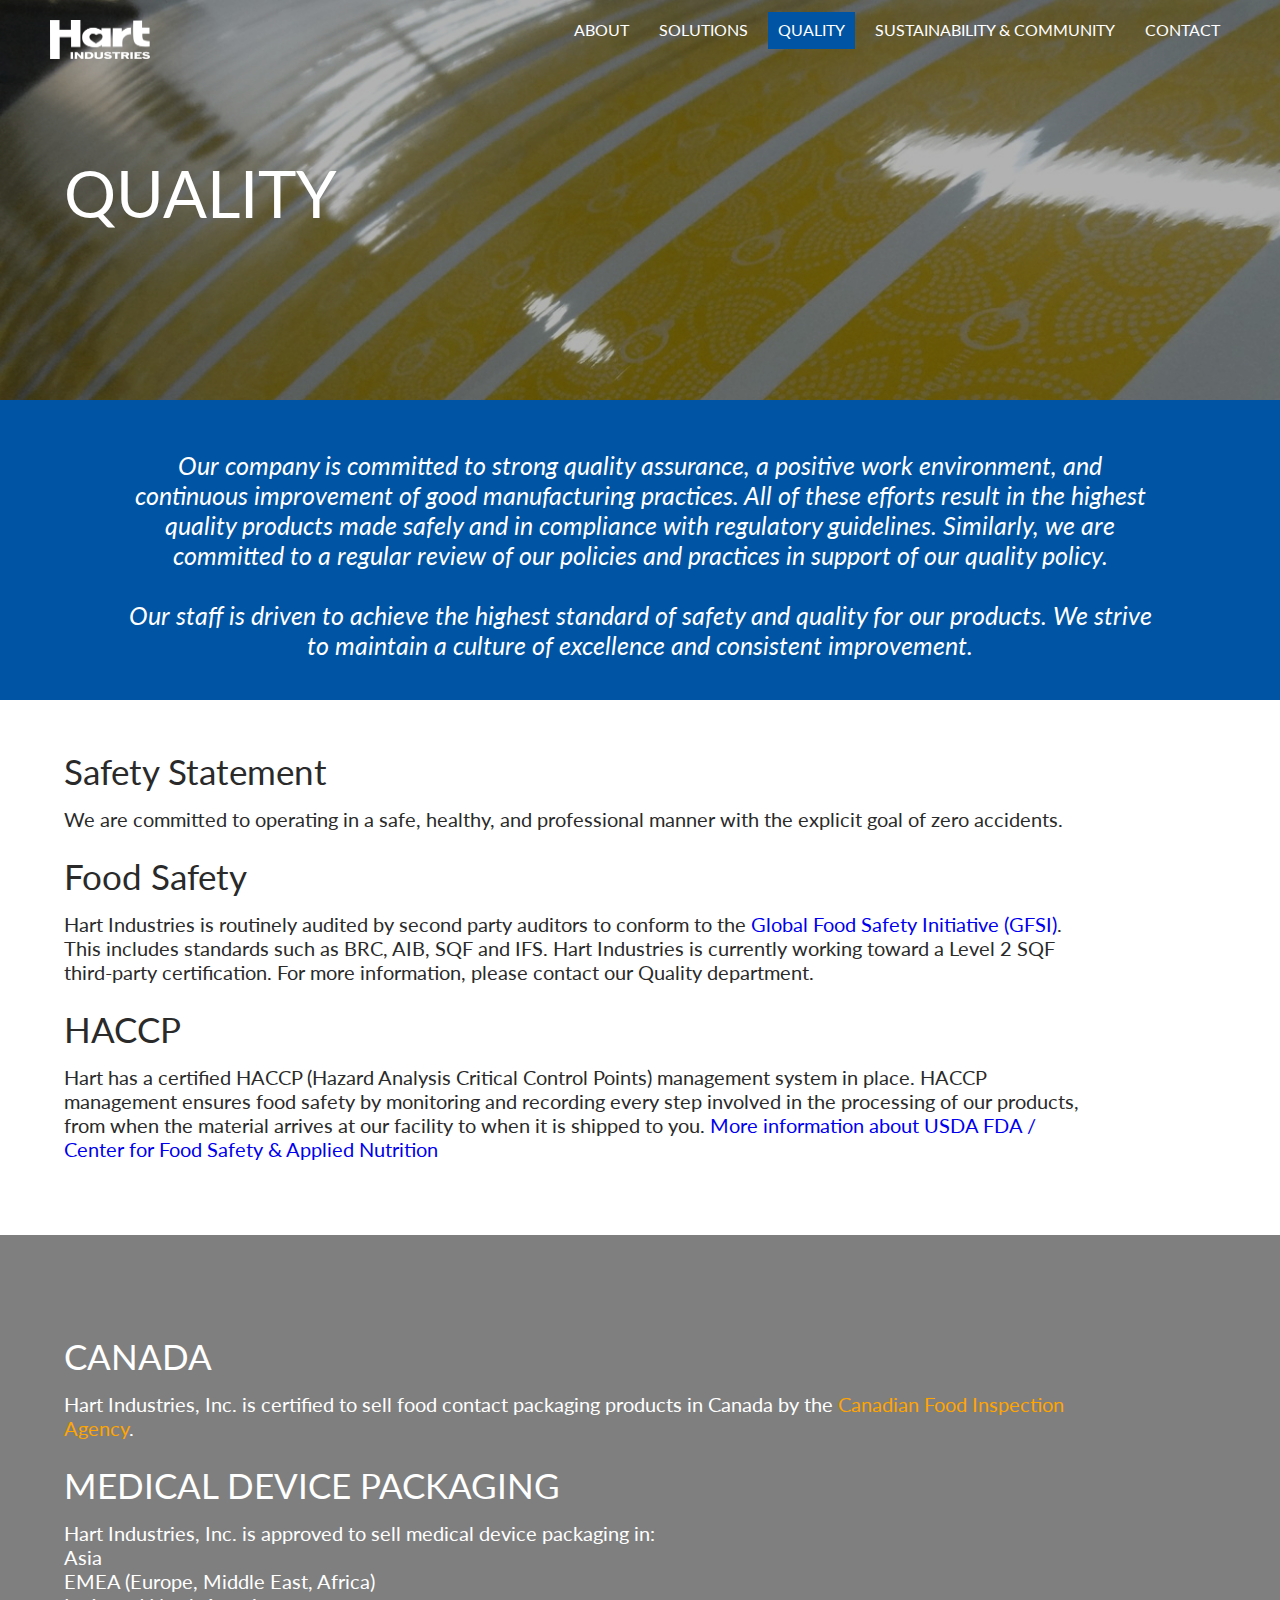
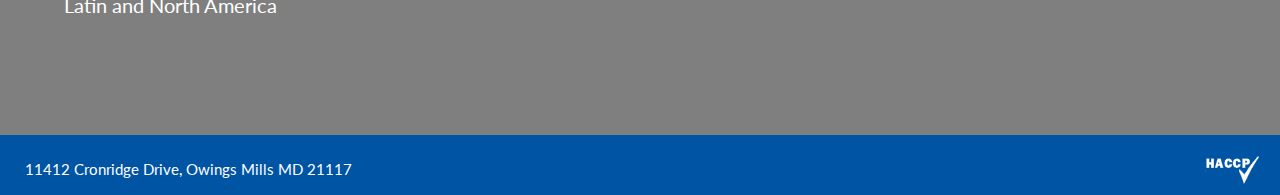
<file: quality.html>
<!-- 

New Quality Page for Hart
Aiming for a cleaner overall design that meshes with a modern aesthetic

 -->

 <!DOCTYPE html>
<head>
    <link rel="stylesheet" type="text/css" href="css/newstyle.css">
    <link href='http://fonts.googleapis.com/css?family=Lato:300,400,700,900,300italic,400italic,700italic' rel='stylesheet' type='text/css'>
    <meta name="viewport" content="width=device-width,initial-scale=1.0">
    <script src="http://ajax.googleapis.com/ajax/libs/jquery/1.8.3/jquery.min.js"></script>
    <script type="text/javascript" src="http://jqueryrotate.googlecode.com/svn/trunk/jQueryRotate.js"></script>
    <script type="text/javascript" src="toggles.js"></script>
    <title>Hart Industries</title>

    <!-- Styles overwritten in this file for convenience -->
    <style>
   
	/*
	Different image than other page
	*/
	.about_topPic{
		background-image: url('2008pics/quality_top.jpg');
		background-attachment: fixed;
		height:400px;
	}
	/*
	Container for second block of text
	*/
	@media handheld, screen and (min-width: 1000px){
		/*
		Word SOLUTIONS at the top of the page
		*/
		.about_topPicTitle{
		font-size: 65px;
		margin-top: 12%;
		}
		.about_secondContainer {
			width: 100%;
			height: 300px;
			background-color: #0054a4;
			overflow: hidden;
			text-align: center;
		}
		.about_thirdContainer {
			width: 100%;
			padding-top: 50px;
			padding-bottom: 0px;
		}
		.about_thirdContainer_picture {
			width: 100%;
			height: 500px;
			background-size: cover;
			background-repeat: no-repeat;
			background-image: url('2008pics/quality_lower.jpg');
			overflow: hidden;
			background-attachment: fixed;
		}
	}
	@media handheld, screen and (max-width: 999px){
		/*
		Word SOLUTIONS at the top of the page
		*/
		.about_topPicTitle{
		font-size: 55px;
		margin-top: 20%;
		}
		.about_secondContainer {
			width: 100%;
			height: 800px;
			font-size: 20px;
			background-color: #0054a4;
			overflow: hidden;
			text-align: center;
		}
		.about_thirdContainer_picture {
			width: 100%;
			height: 800px;
			background-size: cover;
			background-repeat: no-repeat;
			background-image: url('2008pics/quality_lower.jpg');
			overflow: hidden;
			background-attachment: fixed;
		}
	}
	.about_topPicOverlay > #bottom{
		width:80%;
		margin-left:5%;
		color:white;
		font-family: Lato;
		font-size: 20px;
	}
    </style>
</head>
<body>
<!-- navbar -->
<div class="navBar">
	<a href="index.html">
		<img id="logo" src="img/hartlogo_small_white.png" />
	</a>
	<ul>
		<!-- Indicating the about page is selected -->
		<li><a href="about.html">ABOUT</a></li>
		<li><a href="solutions.html">SOLUTIONS</a></li>
		<li style="background-color: #0054a4;"><a href="quality.html">QUALITY</a></li>
		<li><a href="community.html">SUSTAINABILITY & COMMUNITY</a></li>
		<li style="margin-right:50px;"><a href="contact.html">CONTACT</a></li>

	</ul>
    <div id="hamburger"><img src="img/hamburger.png"/></div>

</div>
<!-- Modal for the Mobile Version of the site -->
<div class="mobileModal">
    <img id="closeMobileModal" src="img/hart_closebutton.png" />
	<ul>
		<li><a href="index.html">HOME</a></li>
		<li ><a href="about.html">ABOUT</a></li>
		<li><a href="solutions.html">SOLUTIONS</a></li>
		<li><a href="quality.html">QUALITY</a></li>
		<li><a href="community.html">COMMUNITY</a></li>
	</ul>
</div>

<!-- Container for the top, with picture, and sub text -->
<div class="about_topPic">
	<div class="about_topPicOverlay">
		<div class="about_topPicTitle">QUALITY</div>
	</div>
</div>

<!-- Second Container, with the extended intro -->
<div class="about_secondContainer">
	<div class="about_secondContainerText">
		Our company is committed to strong quality assurance, a positive work environment, and continuous improvement of good manufacturing practices. All of these efforts result in the highest quality products made safely and in compliance with regulatory guidelines. Similarly, we are committed to a regular review of our policies and practices in support of our quality policy.
		<br><br>
		Our staff is driven to achieve the highest standard of safety and quality for our products. We strive to maintain a culture of excellence and consistent improvement.
	</div>
</div>

<!-- Third Container, with history and such -->
<div class="about_thirdContainer">
	<div class="about_thirdContainer_description" style="padding-bottom:50px;">
		<div class="quality_thirdContainer_title">
		Safety Statement
		</div>
		We are committed to operating in a safe, healthy, and professional manner with the explicit goal of zero accidents.<br><br>
		<div class="quality_thirdContainer_title">
		Food Safety
		</div>
		Hart Industries is routinely audited by second party auditors to conform to the <a href="http://www.mygfsi.com" target="_blank" style="text-decoration:none;">Global Food Safety Initiative (GFSI)</a>. This includes standards such as BRC, AIB, SQF and IFS. Hart Industries is currently working toward a Level 2 SQF third-party certification. For more information, please contact our Quality department.<br><br>
		<div class="quality_thirdContainer_title">
		HACCP
		</div>
		Hart has a certified HACCP (Hazard Analysis Critical Control Points) management system in place. HACCP management ensures food safety by monitoring and recording every step involved in the processing of our products, from when the material arrives at our facility to when it is shipped to you. <a href="http://www.fda.gov" target="_blank" style="text-decoration:none">More information about USDA FDA / Center for Food Safety & Applied Nutrition</a><br><br>

	</div>
</div>
<div class="about_thirdContainer_picture">
	<div class="about_topPicOverlay" style="background-color: rgba(0,0,0,0.5);">
		<div id="bottom" class="about_thirdContainer_description" style="padding-top:100px;">
			<div class="quality_thirdContainer_title">
				CANADA
			</div>
			Hart Industries, Inc. is certified to sell food contact packaging products in Canada by the <a href="http://www.inspection.gc.ca" target="_blank" style="text-decoration:none;color:orange;">Canadian Food Inspection Agency</a>.<br><br>
			<div class="quality_thirdContainer_title">
				MEDICAL DEVICE PACKAGING
			</div>
			Hart Industries, Inc. is approved to sell medical device packaging in:
			<br>Asia
			<br>EMEA (Europe, Middle East, Africa)
			<br>Latin and North America<br><br>
		</div>
	</div>
</div>


<!-- Footer -->
<div class="hartfooter">
	<div class="footerAddress">
		11412 Cronridge Drive, Owings Mills MD 21117
	</div>
	<img src="img/haccp_white.png" alt="" class="haacp">
</div>
</body>
</file>
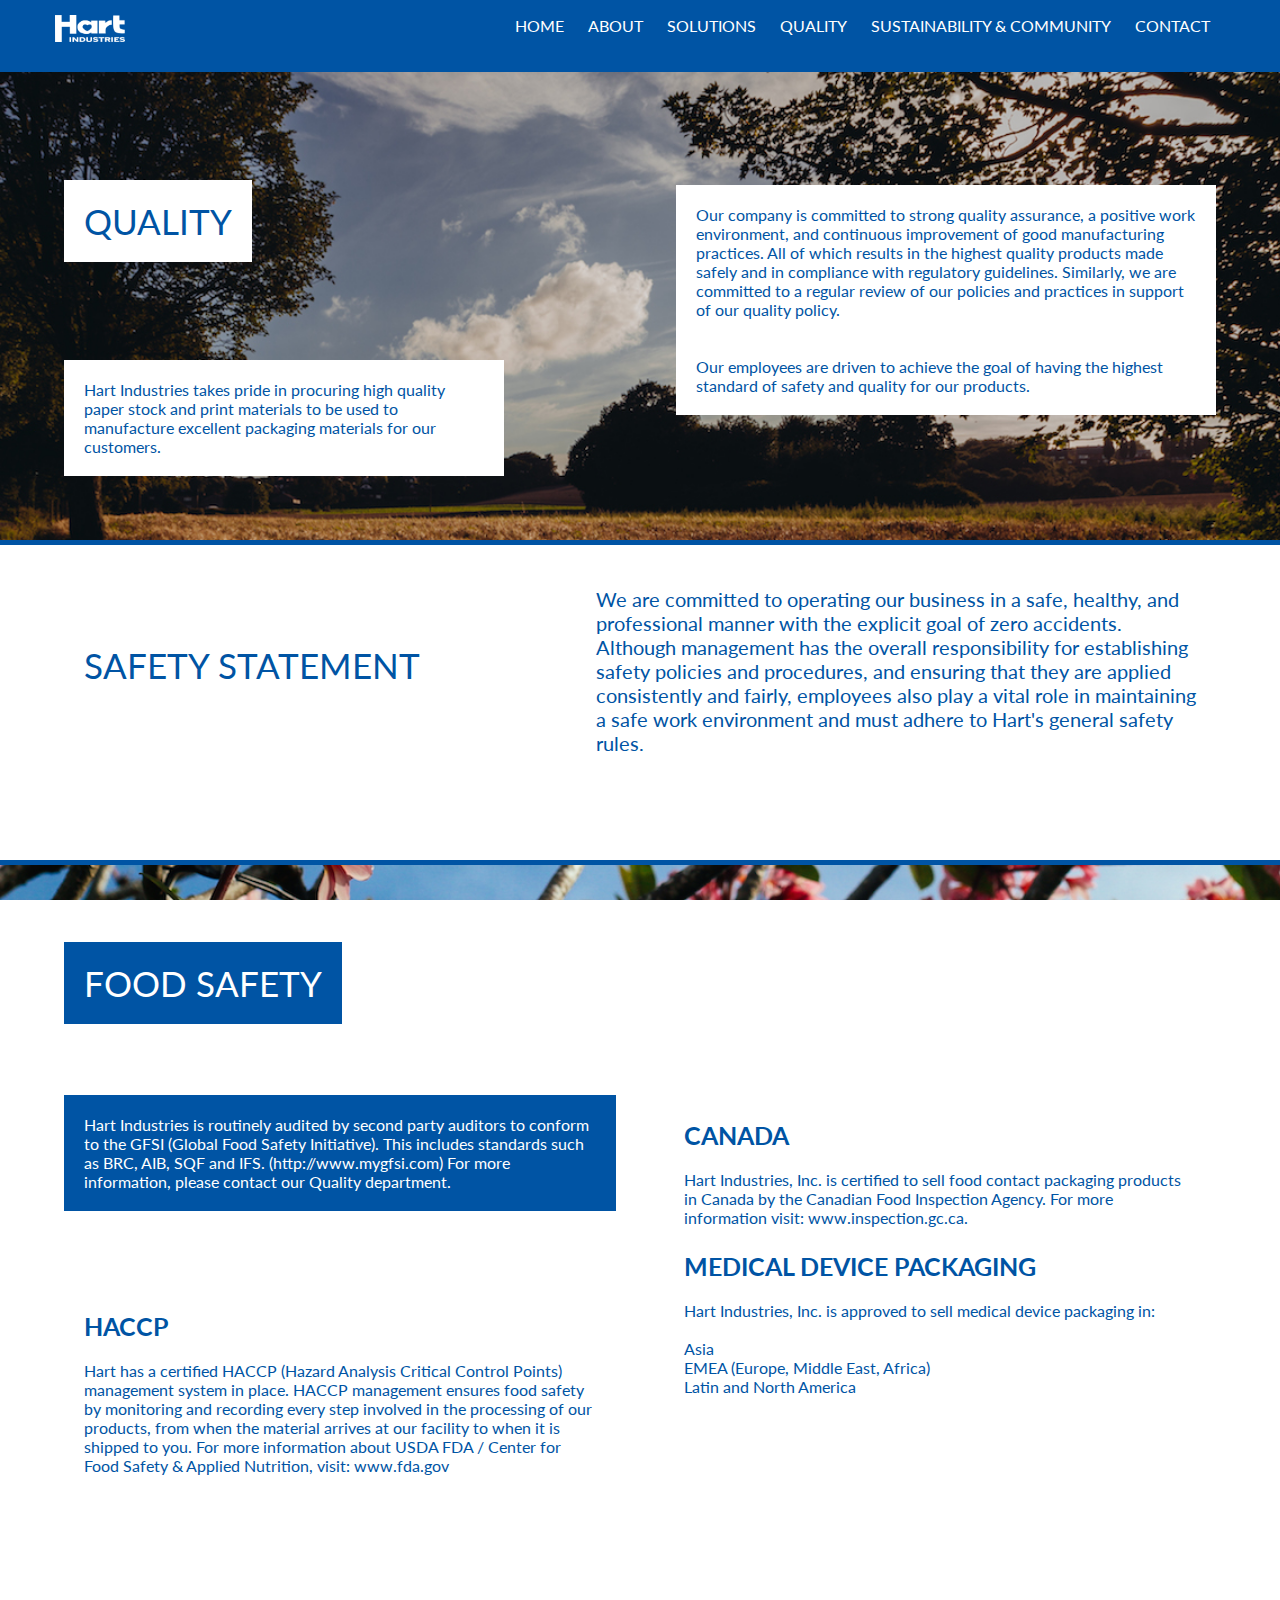
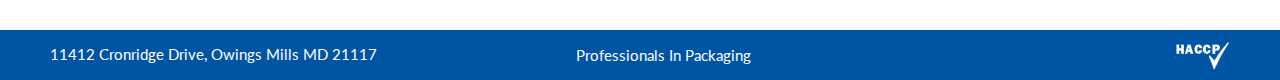
<file: quality_old.html>
<!DOCTYPE html>
<head>
    <link rel="stylesheet" type="text/css" href="css/style.css">
    <link href='http://fonts.googleapis.com/css?family=Lato:300,400,700,900,300italic,400italic,700italic' rel='stylesheet' type='text/css'>
    <title>Quality</title>
   <meta name="viewport" content="width=device-width,initial-scale=1.0">
    <script src="http://ajax.googleapis.com/ajax/libs/jquery/1.8.3/jquery.min.js"></script>

    <script type="text/javascript">

    $(document).ready(function(){

        // disable_scroll();
    		
        $("#hamburger").click(function(){

            $("#hamburger_options").animate({ "height": "250px" }, 200 );
            $("#hamburger").hide();
            $("#downarrow").show();
        });

         $("#downarrow").click(function(){
            $("#hamburger_options").animate({ "height": "0px" }, 200 );
            $("#hamburger").show();
            $("#downarrow").hide();
        });

    });
    $(window).scroll(function(){
    	var topdist = $(window).scrollTop();
    	if(topdist < 100){
    		$("#short_description").show();
    	}
    	if(topdist > 100){
    		// $("#short_description").hide();
    	}
    	if(topdist > 600){


    	}
    });

    </script>

</head>
<body>
<div id="nav">
    <div id="whitelogo">
        <img src="img/hartlogo_small_white.png" />
    </div>
	<ul>
		<li><a href="index.html" >HOME</a></li>
		<li><a href="about.html">ABOUT</a></li>
		<li><a href="solutions.html">SOLUTIONS</a></li>
		<li><a href="quality.html">QUALITY</a></li>
        <li><a href="community.html">SUSTAINABILITY & COMMUNITY</a></li>
		<li><a href="contact.html">CONTACT</a></li>
	</ul>
    <div id="hamburger"><img src="img/hamburger.png"/></div>
    <div id="downarrow"><img src="img/arrow_up.png"/></div>

	<div id="hamburger_options">
        <div>HOME</div>   
        <div>ABOUT</div>   
        <div>SOLUTIONS</div>   
        <div>QUALITY</div>   
        <div>COMMUNITY</div> 
        <div>CONTACT</div>     
    </div>
</div>
<div id="qualityWrap">
    <div id="qualityTitle">QUALITY</div>
    <div id="qualitySubTitle">Hart Industries takes pride in procuring high quality paper stock and print materials to be used to manufacture excellent packaging materials for our customers.</div>

    <div id="qualitySubContainer">Our company is committed to strong quality assurance, a positive work environment, and continuous improvement of good manufacturing practices. All of which results in the highest quality products made safely and in compliance with regulatory guidelines. Similarly, we are committed to a regular review of our policies and practices in support of our quality policy.<br><br><br>Our employees are driven to achieve the goal of having the highest standard of safety and quality for our products.</div>

</div>
<div id="qualitySub">
    <div id="innerTitle">SAFETY STATEMENT</div>
    <div id="innerContainer">We are committed to operating our business in a safe, healthy, and professional manner with the explicit goal of zero accidents. Although management has the overall responsibility for establishing safety policies and procedures, and ensuring that they are applied consistently and fairly, employees also play a vital role in maintaining a safe work environment and must adhere to Hart's general safety rules.</div>
</div>

<div id="qualitySub2">
        <div id="innerTitle2" style="background-color:#0054a4;color:white;">FOOD SAFETY</div>

        <div id="qualitySubTitle2" style="background-color:#0054a4;color:white;">Hart Industries is routinely audited by second party auditors to conform to the GFSI (Global Food Safety Initiative). This includes standards such as BRC, AIB, SQF and IFS. (http://www.mygfsi.com) For more information, please contact our Quality department.</div>

        <div id="quality_haacp"><h3>HACCP</h3>Hart has a certified HACCP (Hazard Analysis Critical Control Points) management system in place. HACCP management ensures food safety by monitoring and recording every step involved in the processing of our products, from when the material arrives at our facility to when it is shipped to you. For more information about USDA FDA / Center for Food Safety & Applied Nutrition, visit: www.fda.gov</div>

        <div id="quality_right">
            <h3>CANADA</h3>
            Hart Industries, Inc. is certified to sell food contact packaging products in Canada by the Canadian Food Inspection Agency. For more information visit: www.inspection.gc.ca.<br><br><h3>MEDICAL DEVICE PACKAGING</h3>Hart Industries, Inc. is approved to sell medical device packaging in:<br><br>Asia<br>EMEA (Europe, Middle East, Africa)<br>Latin and North America
        </div>

</div>

<div id="footer">
    <div id="address">11412 Cronridge Drive, Owings Mills MD 21117</div>
    <ul>
        <li><img style="width:55px;margin-top:-5px;" src="img/haccp_white.png" /></li>
    </ul>
    <div class="bottomtext">Professionals In Packaging</div>
</div>
</body>
</html>
</file>
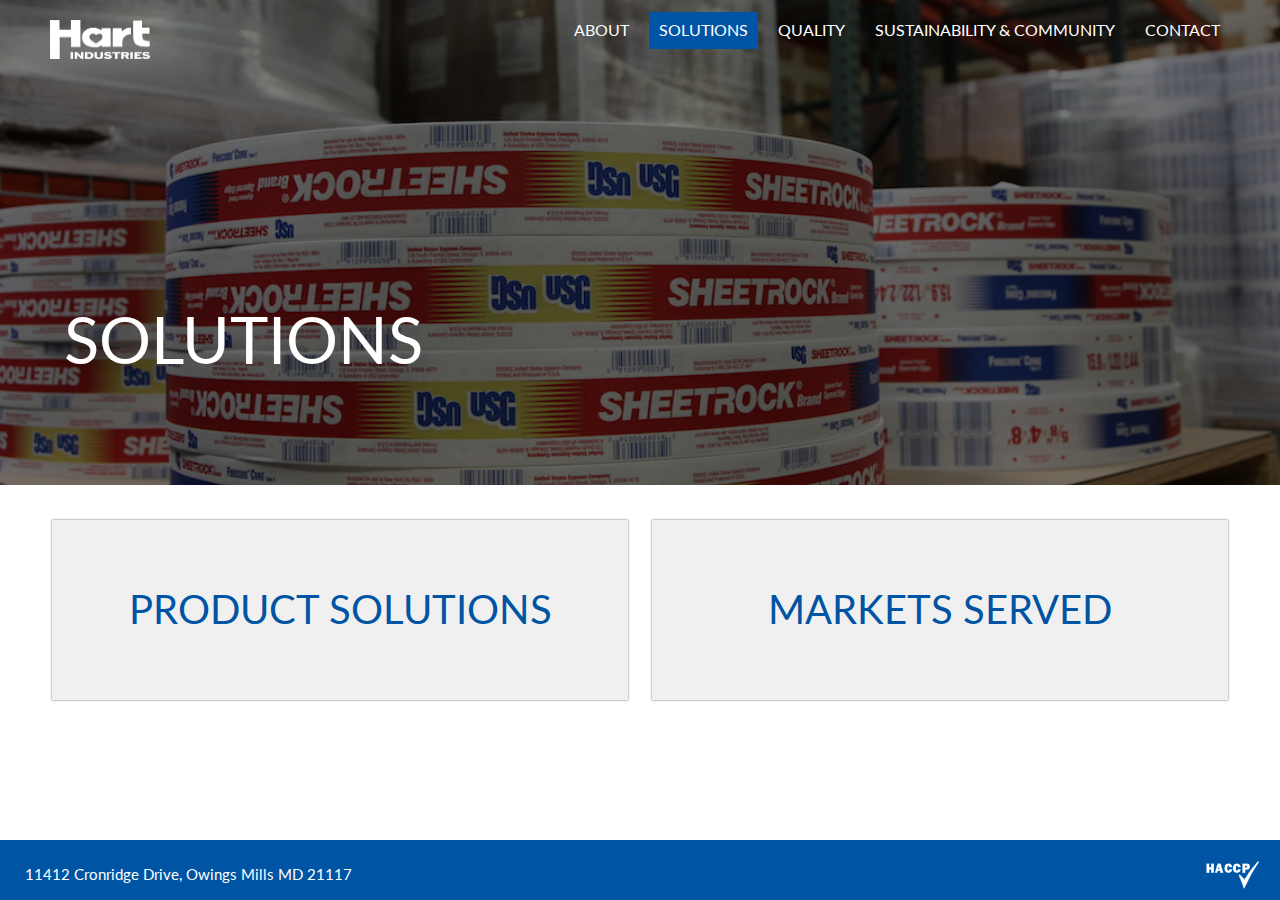
<file: solutions.html>
<!-- 

New Index Page for Hart
Aiming for a cleaner overall design that meshes with a modern aesthetic

 -->

 <!DOCTYPE html>
<head>
    <link rel="stylesheet" type="text/css" href="css/newstyle.css">
    <link href='http://fonts.googleapis.com/css?family=Lato:300,400,700,900,300italic,400italic,700italic' rel='stylesheet' type='text/css'>
    <meta name="viewport" content="width=device-width,initial-scale=1.0">
    <script src="http://ajax.googleapis.com/ajax/libs/jquery/1.8.3/jquery.min.js"></script>
    <script type="text/javascript" src="http://jqueryrotate.googlecode.com/svn/trunk/jQueryRotate.js"></script>
    <script type="text/javascript" src="toggles.js"></script>
    <title>Hart Industries</title>
    <style>
    #product_solutions_pic{
        float: left;
        width: 520px;
        margin-top: 30px;
        margin-left: 10px;
    }
    </style>
    <script>
    $(document).ready(function(){
        var pictures = ['solutions_top.jpg','solutions_top2.jpg','solutions_top3.jpg'];
        $(pictures).each(function() {
            var image = $('<img />').attr('src', '2008pics/'+this);
        });
        var i = 0;
        setInterval(function () {
            i++;
            if(i >= pictures.length){
                i=0;
            }
            var newBackground = 'url(2008pics/'+pictures[i]+')';
            $(".solutions_topPic").css({'background-image':newBackground});
        }, 7000);
    });
    </script>
</head>
<body>
<!-- navbar -->
<div class="navBar">
	<a href="index.html">
		<img id="logo" src="img/hartlogo_small_white.png" />
	</a>
	<ul>
		<!-- Indicating the about page is selected -->
		<li><a href="about.html">ABOUT</a></li>
		<li style="background-color: #0054a4;"><a href="solutions.html">SOLUTIONS</a></li>
		<li><a href="quality.html">QUALITY</a></li>
		<li><a href="community.html">SUSTAINABILITY & COMMUNITY</a></li>
		<li style="margin-right:50px;"><a href="contact.html">CONTACT</a></li>

	</ul>
    <div id="hamburger"><img src="img/hamburger.png"/></div>

</div>
<!-- Modal for the Mobile Version of the site -->
<div class="mobileModal">
    <img id="closeMobileModal" src="img/hart_closebutton.png" />
	<ul>
		<li><a href="index.html">HOME</a></li>
		<li ><a href="about.html">ABOUT</a></li>
		<li><a href="solutions.html">SOLUTIONS</a></li>
		<li><a href="quality.html">QUALITY</a></li>
		<li><a href="community.html">COMMUNITY</a></li>
	</ul>
</div>

<!-- Container for the top, with picture -->
<div class="solutions_topPic">
	<div class="solutions_topPicOverlay">
		<div class="solutions_topPicTitle">
			SOLUTIONS
		</div>
	</div>
</div>
<!-- Second Container, with product solutions & markets served -->
<div class="solutions_secondContainer">
	<div id="productSolutions" class="solutions_secondContainerCard">
		<div  class="solutions_cardTitle">
			PRODUCT SOLUTIONS
		</div>
	</div>
	<div  id="marketsServed" class="solutions_secondContainerCard">
		<div class="solutions_cardTitle">
			MARKETS SERVED
		</div>
	</div>
</div>
<div id="productsContainer" class="solutions_productsContainer">
    <ul>
        <li type="square">Flexographic process printing</li>
        <li type="square">Wide web line printing up to 72"</li>
        <li type="square">Custom, precision slitting of paper and film</li>
        <li type="square">In-line die cutting</li>
        <li type="square">Specialized wax and coating formulations to meet customer specifications, including heat seal and crimp aid</li>
        <li type="square">Extensive experience and knowledge of various packaging substrates and key suppliers</li>
        <li type="square">Full traceability for all products</li>
        <li type="square">Pre-press services including in-house graphic design and platemaking</li>
        <li type="square">Innovative solutions to achieve customer process improvements</li>
    </ul>
</div>
<div class="solutions_marketsContainer" id="marketsContainer">
	<ul>
    <li id="butter">
        Dairy
        <div><br>Uncoated grease resistant wrappers for quarter pound sticks and one pound blocks<br>Coated grease resistant wrappers for quarter pound sticks and one pound blocks<br>Treated hat and matte stock for portioned single serve butter and margarine packaging</div>
    </li>
    <li id="candy">
        Candy and Confectionary
        <div><br>Coated papers for gum wrappers (twist, cube, and stick)<br>Coated papers for cough drops, throat lozenges, hard candy wrappers (twist and cube)<br>Coated and uncoated layer board for support stock (U-board)</div>
    </li>
    <li id="tea">
        Tea Envelopes
        <div><br>Teepack - Constanta and Perfecta equipment<br>IMA - C2000 equipment<br>Heat Seal and Crimp Aid</div>
    </li>
    <li >
        Specialty
        <div  id="specialty" ><br>Chocolate colored cup stock for candy<br>Overwrap for feminine hygiene packaging<br>Coated Tampon applicator stock<br>Coated and uncoated materials for spiral wound tube applications<br>Paper towel wrap<br>Glassine pie wrap with heat seal coating</div>
    </li>
    <li id="building">
        Industrial
        <div><br>Gummed and ungummed drywall bundling tape (End tape)<br>Zip tape</div>
    </li>
</ul>
</div>
<div class="hartfooter" style="position:absolute;">
	<div class="footerAddress">
		11412 Cronridge Drive, Owings Mills MD 21117
	</div>
	<img src="img/haccp_white.png" alt="" class="haacp">
</div>
</body>
</file>
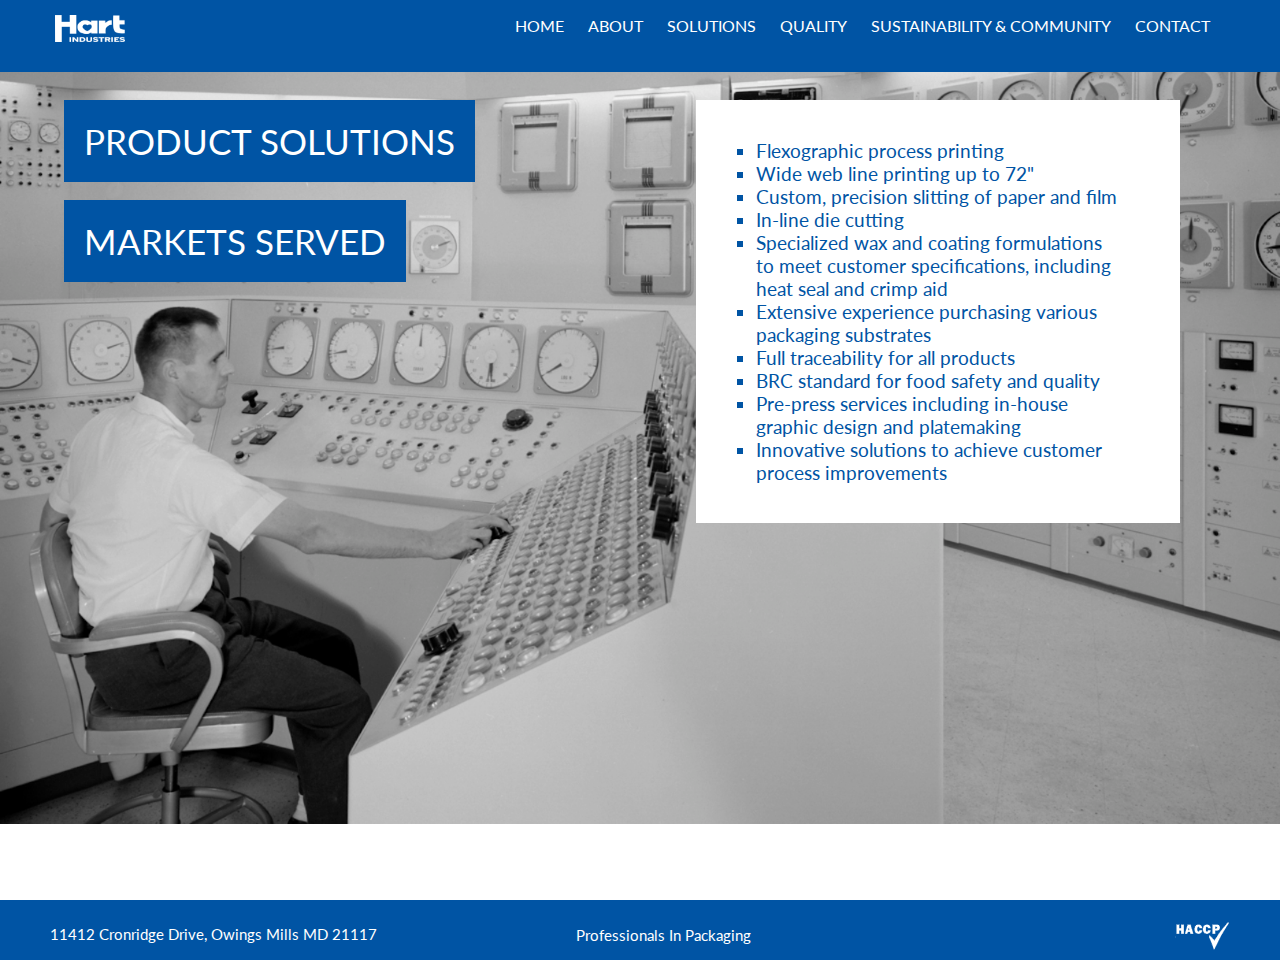
<file: solutions_old.html>
<!DOCTYPE html>
<head>
    <link rel="stylesheet" type="text/css" href="css/style.css">
    <link href='http://fonts.googleapis.com/css?family=Lato:300,400,700,900,300italic,400italic,700italic' rel='stylesheet' type='text/css'>
    <title>Solutions</title>
   <meta name="viewport" content="width=device-width,initial-scale=1.0">
    <script src="http://ajax.googleapis.com/ajax/libs/jquery/1.8.3/jquery.min.js"></script>

    <script type="text/javascript">

    $(document).ready(function(){

        // disable_scroll();
    		
        $("#hamburger").click(function(){

            $("#hamburger_options").animate({ "height": "250px" }, 200 );
            $("#hamburger").hide();
            $("#downarrow").show();
        });

         $("#downarrow").click(function(){
            $("#hamburger_options").animate({ "height": "0px" }, 200 );
            $("#hamburger").show();
            $("#downarrow").hide();
        });

         $("#markets_title").click(function(){
            $("#product_list").fadeOut(1000);
            $("#market_list").fadeIn(1000);
         });
         $("#product_title").click(function(){
            $("#market_list").fadeOut(1000);
            $("#product_list").fadeIn(1000);
         });
         $("#butter").hover(function(){

            $("#butter > div").animate({"height":"100px"},300);
         });
         $("#butter").mouseleave(function(){
            
            $("#butter > div").animate({"height":"0px"},100);

         });
         $("#candy").hover(function(){
            $("#candy > div").animate({"height":"140px"},300);
         });
         $("#candy").mouseleave(function(){
            $("#candy > div").animate({"height":"0px"},100);
         });
         $("#tea").hover(function(){
            $("#tea > div").animate({"height":"100px"},300);
         });
         $("#tea").mouseleave(function(){
            $("#tea > div").animate({"height":"0px"},100);
         });
         $("#specialty").hover(function(){
            $("#specialty > div").animate({"height":"100px"},300);
         });
         $("#specialty").mouseleave(function(){
            $("#specialty > div").animate({"height":"0px"},100);
         });
         $("#building").hover(function(){
            $("#building > div").animate({"height":"100px"},300);
         });
         $("#building").mouseleave(function(){
            $("#building > div").animate({"height":"0px"},100);
         });
         $(window).on('resize', function(){
              var win = $(this); //this = window
              if (win.width() > 1000) { 
              /* ... */ 
              $("#market_list").hide();
              $("#product_list").show();
                }
              if (win.width() < 1000)
              { /* ... */ 
                $("#market_list").hide();
                $("#product_list").hide();
              }
        });

    });
    $(window).scroll(function(){
    	var topdist = $(window).scrollTop();
    	if(topdist < 100){
    		$("#short_description").show();
    	}
    	if(topdist > 100){
    		// $("#short_description").hide();
    	}
    	if(topdist > 600){


    	}
    });

    </script>

</head>
<body>
<div id="nav">
    <div id="whitelogo">
        <img src="img/hartlogo_small_white.png" />
    </div>
	<ul>
		<li><a href="index.html" >HOME</a></li>
		<li><a href="about.html">ABOUT</a></li>
		<li><a href="solutions.html">SOLUTIONS</a></li>
		<li><a href="quality.html">QUALITY</a></li>
        <li><a href="community.html">SUSTAINABILITY & COMMUNITY</a></li>
		<li><a href="contact.html">CONTACT</a></li>
	</ul>
    <div id="hamburger"><img src="img/hamburger.png"/></div>
    <div id="downarrow"><img src="img/arrow_up.png"/></div>

	<div id="hamburger_options">
        <div>HOME</div>   
        <div>ABOUT</div>   
        <div>SOLUTIONS</div>   
        <div>QUALITY</div>   
        <div>COMMUNITY</div> 
        <div>CONTACT</div>     
    </div>
</div>

<div id="product_cover">
    <div id="product_title">PRODUCT SOLUTIONS</div>
    <div id="markets_title">MARKETS SERVED</div>

    <div id="product_list">
        <ul>
            <li type="square">Flexographic process printing</li>
            <li type="square">Wide web line printing up to 72"</li>
            <li type="square">Custom, precision slitting of paper and film</li>
            <li type="square">In-line die cutting</li>
            <li type="square">Specialized wax and coating formulations to meet customer specifications, including heat seal and crimp aid</li>
            <li type="square">Extensive experience purchasing various packaging substrates</li>
            <li type="square">Full traceability for all products</li>
            <li type="square">BRC standard for food safety and quality</li>
            <li type="square">Pre-press services including in-house graphic design and platemaking</li>
            <li type="square">Innovative solutions to achieve customer process improvements</li>
        </ul>
    </div>

    <div id="market_list">
        <ul>
            <li id="butter">
                Butter and Margarine
                <div><br>Uncoated grease resistant wrappers for quarter pound sticks and one pound blocks<br><br>Coated grease resistant wrappers for quarter pound sticks and one pound blocks<br><br>Treated hat and mat stock for portioned single serve butter and margarine packaging</div>
            </li>
            <li id="candy">
                Candy and Confectionary
                <div><br>Coated papers for gum wrappers (twist, cube, and stick)<br><br>Coated papers for cough drops, throat lozenges, hard candy wrappers (twist and cube)<br><br>Coated and uncoated layer board for support stock (U-board)</div>
            </li>
            <li id="tea">
                Tea Envelopes
                <div><br>Teepack - Constanta and Perfecta equipment<br><br>IMA - C2000 equipment<br><br>Heat Seal and Crimp Aid</div>
            </li>
            <li id="specialty">
                Specialty
                <div><br>Chocolate colored cup stock for candy<br><br>Overwrap for feminine hygiene packaging<br><br>Coated Tampon applicator stock<br><br>Coated and uncoated materials for spiral wound tube applications<br><br>Paper towel wrap<br><br>Glassine pie wrap with heat seal coating</div>
            </li>
            <li id="building">
                Building Industry
                <div><br>Gummed and ungummed drywall bundling tape (End tape)<br><br>Zip tape</div>
            </li>
        </ul>
    </div>


</div>

<div class="divider" style=""></div>

<div id="product_list_wide">
    <ul>
        <li type="square">Flexographic process printing</li>
        <li type="square">Wide web line printing up to 72"</li>
        <li type="square">Custom, precision slitting of paper and film</li>
        <li type="square">In-line die cutting</li>
        <li type="square">Specialized wax and coating formulations to meet customer specifications, including heat seal and crimp aid</li>
        <li type="square">Extensive experience purchasing various packaging substrates</li>
        <li type="square">Full traceability for all products</li>
        <li type="square">BRC standard for food safety and quality</li>
        <li type="square">Pre-press services including in-house graphic design and platemaking</li>
        <li type="square">Innovative solutions to achieve customer process improvements</li>
    </ul>
</div>

<div id="market_list_wide">
        <ul>
            <li id="butter" style="margin-top:0px;">
                Butter and Margarine
                <div><br>Uncoated grease resistant wrappers for quarter pound sticks and one pound blocks<br><br>Coated grease resistant wrappers for quarter pound sticks and one pound blocks<br><br>Treated hat and mat stock for portioned single serve butter and margarine packaging</div>
            </li>
            <li id="candy">
                Candy and Confectionary
                <div><br>Coated papers for gum wrappers (twist, cube, and stick)<br><br>Coated papers for cough drops, throat lozenges, hard candy wrappers (twist and cube)<br><br>Coated and uncoated layer board for support stock (U-board)</div>
            </li>
            <li id="tea">
                Tea Envelopes
                <div><br>Teepack - Constanta and Perfecta equipment<br><br>IMA - C2000 equipment<br><br>Heat Seal and Crimp Aid</div>
            </li>
            <li id="specialty">
                Specialty
                <div><br>Chocolate colored cup stock for candy<br><br>Overwrap for feminine hygiene packaging<br><br>Coated Tampon applicator stock<br><br>Coated and uncoated materials for spiral wound tube applications<br><br>Paper towel wrap<br><br>Glassine pie wrap with heat seal coating</div>
            </li>
            <li id="building">
                Building Industry
                <div><br>Gummed and ungummed drywall bundling tape (End tape)<br><br>Zip tape</div>
            </li>
        </ul>
    </div>

<div id="footer">
    <div id="address">11412 Cronridge Drive, Owings Mills MD 21117</div>
    <ul>
        <li><img style="width:55px;margin-top:-5px;" src="img/haccp_white.png" /></li>
    </ul>
    <div class="bottomtext">Professionals In Packaging</div>
</div>
</body>
</html>
</file>
<file: css/newstyle.css>
html,body{
	width:100%;
	padding:0;
	margin:0;
}
@media handheld,screen and (min-width: 1000px) {
/*
	Desktops
*/

/*
Container for picture on index page, followed by overlay div
*/
.topPic{
	width:100%;
	height: 550px;
	background-size: cover;
	background-position: 0px -100px;
	background-repeat:no-repeat;
	background-image: url('../2008pics/index_top1.jpg');
	background-attachment: fixed;
}
.topPicOverlay{
	width:100%;
	height:100%;
	background-color: rgba(0,0,0,0.4);
}
.topPicQuote{
	font-family: lato;
	font-style: italic;
	font-size: 40px;
	color: white;
	width: 75%;
	float: left;
	margin-top: 250px;
	margin-left: 5%;
	text-align: left;
}
.topPicSubText{
	font-family: lato;
	font-size: 20px;
	color: white;
	width: 72%;
	margin-left:5%;
	margin-top: 90px;
	float: left;
	text-align: left;
}
.index_secondContainer{
	width: 100%;
	text-align: center;
	overflow: hidden;
}
.index_secondContainer_card{
	width:30%;
	height: 250px;
	display: inline-block;
	margin: 10px;
	margin-top: 20px;
	overflow: hidden;
}
.index_secondContainer_title{
	font-family: lato;
	font-size: 25px;
	color:  #0054a4;;
	float: left;
	margin:20px;
}
.index_secondContainer_descrip{
	width:80%;
	margin:auto;
	font-family: lato;
	color:  #0054a4;;
	float: left;
	text-align: left;
	margin-left: 20px;
}
/*
CSS for the about pag
*/
.about_topPic{
	width:100%;
	height: 500px;
	background-size: cover;
	background-repeat:no-repeat;
	background-image: url('../2008pics/about_top.jpg');
	overflow: hidden;
}
.about_topPicOverlay{
	width:100%;
	height:100%;
	background-color: rgba(0,0,0,0.3);
}
.about_topPicTitle{
	font-family: lato;
	font-size: 25px;
	width:60%;
	color:  white;
	float: left;
	margin-left:5%;
	margin-top:15%;
}
.about_secondContainer{
	width:100%;
	height:200px;
	background-color: #0054a4;
	overflow: hidden;
	text-align: center;
}
.about_secondContainerText{
	width: 80%;
	font-family: lato;
	margin: auto;
	color: white;
	text-align: center;
	font-size: 25px;
	margin-top: 50px;
	font-style: italic;
}
.about_thirdContainer{
	width:100%;
	padding-top:50px;
	padding-bottom: 100px;
}
.about_thirdContainer_description{
	width:80%;
	margin-left:5%;
	font-family: lato;
	color:rgb(42,42,42);
	font-size: 20px;

}
.about_thirdContainer_picture{
	width:100%;
	height:400px;
	background-size: cover;
	background-repeat:no-repeat;
	background-image: url('../2008pics/about_middle.jpg');
	overflow: hidden;
	background-attachment: fixed;
}
/*
CSS for quality page
*/
.quality_subText{
	font-family: lato;
	font-size: 20px;
	width:60%;
	color:  white;
	float: left;
	margin-left:5%;
	margin-top: 30px;
}
.quality_thirdContainer_title{
	font-size: 35px;
	padding-bottom: 15px;
}

/*
CSS for solutions page
*/
.solutions_topPic{
	width:100%;
	height: 485px;
	background-size: cover;
	background-repeat:no-repeat;
	background-image: url('../2008pics/solutions_top.jpg');
	overflow: hidden;
	background-attachment: fixed;
	background-position: 0px -200px;

}
.solutions_topPicOverlay{
	width:100%;
	height:100%;
	background-color: rgba(0,0,0,0.5);
}
.solutions_topPicTitle{
	font-family: lato;
	font-size: 65px;
	width: 90%;
	color: white;
	float: left;
	margin-left: 5%;
	margin-top: 300px;
}
.solutions_secondContainer{
	width:100%;
	height: 240px;
	overflow: hidden;
	text-align: center;
}
.solutions_secondContainerCard{
	width:45%;
	height: 180px;
	margin:10px;
	margin-top: 35px;
	display: inline-block;
	background-color: rgb(240,240,240);
	-webkit-transition: 500ms ease-out 0.01s;
	-moz-transition: 500ms ease-out 0.01s;
	-o-transition: 500ms ease-out 0.01s;
	transition: 500ms ease-out 0.01s;
	cursor:pointer;
	overflow: hidden;
	text-align: center;
	-webkit-box-shadow: 0px 0px 2px 0px rgba(50, 50, 50, 0.75);
	-moz-box-shadow:    0px 0px 2px 0px rgba(50, 50, 50, 0.75);
	box-shadow:         0px 0px 2px 0px rgba(50, 50, 50, 0.75);

}
.solutions_secondContainerCard:hover{
	-webkit-box-shadow: 0px 0px 7px 0px rgba(50, 50, 50, 0.75);
	-moz-box-shadow:    0px 0px 7px 0px rgba(50, 50, 50, 0.75);
	box-shadow:         0px 0px 7px 0px rgba(50, 50, 50, 0.75);

}
.solutions_cardTitle{
	color:#0054a4;
	font-family: lato;
	font-size: 40px;
	margin-top: 65px;
}
.solutions_productsContainer{
	width:100%;
	height:0px;
	overflow: hidden;
	
}
.solutions_productsContainer > ul {
	width: 50%;
	margin-left: 30px;
	float: left;
}
.solutions_productsContainer > ul > li{
	font-family: lato;
	font-size: 25px;
	color:rgb(50,50,50);
}
.solutions_marketsContainer{
	width:100%;
	height:0px;
	overflow: hidden;
}
.solutions_marketsContainer > ul{
	width: 50%;
	margin-left: 30px;
	float: left;
	list-style-type: none;
}
.solutions_marketsContainer > ul > li {
	width:95%;
	margin: auto;
	font-family: lato;
	font-size: 35px;
	color:rgb(50,50,50);
	cursor:pointer;
	padding-top: 10px;
}
.solutions_marketsContainer > ul > li > div{
	font-size:15px;
	height:0px;
	line-height: 25px;
	overflow: hidden;	
	-webkit-transition: 500ms ease-out 0.1s;
	-moz-transition: 500ms ease-out 0.1s;
	-o-transition: 500ms ease-out 0.1s;
	transition: 500ms ease-out 0.1s;
}
.solutions_marketsContainer > ul > li:hover div{ 
	height:150px;
	display: block;
}
.solutions_marketsContainer > ul > li:hover #specialty{ 
	height:150px;
	display: block;
}
/*
CSS for the community page
*/
.communityContainer{
	width:100%;
	height:500px;
	overflow: hidden;
}
.communityContainer_left{
	float: left;
	width:50%;
	height:100%;
	display: inline-block;
	color:rgb(42,42,42);
}
.communityContainer_right{
	width:50%;
	height:100%;
	display: inline-block;
	color:rgb(42,42,42);

}
.communitySubTitle{
	margin-left: 5%;
	margin-top: 20px;
	font-family: Lato;
	font-size: 35px;
}
.communitySubDescription{
	width:80%;
	margin-left: 5%;
	font-family: Lato;
}
/*
CSS for the nav
*/
.navBar{
	position: absolute;
	top:0;
	width:100%;
	height:100px;
	z-index: 100;
}
.navBar > a > #logo{
	width:100px;
	float: left;
	margin-left:50px;
	margin-top: 20px;
}
.navBar > ul{
	float: right;
	margin-top: 20px;
}
.navBar > ul > li{
	list-style: none;
	display: inline;
	margin:3px;
	padding:10px;
	-webkit-transition: 500ms ease-out 0.1s;
	-moz-transition: 500ms ease-out 0.1s;
	-o-transition: 500ms ease-out 0.1s;
	transition: 500ms ease-out 0.1s;
}


.navBar > ul > li > a{
	text-decoration: none;
	font-family: lato;
	-webkit-transition: 500ms ease-out 0.1s;
	-moz-transition: 500ms ease-out 0.1s;
	-o-transition: 500ms ease-out 0.1s;
	transition: 500ms ease-out 0.1s;
	color:white;
}
.navBar > ul > li:hover{
	background-color: #0054a4;
}
.navBar > ul > li:hover a{

}
.navBar > #hamburger{
	display: none;
}

/*
CSS for the footer
*/
.hartfooter{
	width:100%;
	bottom:0;
	height:60px;
	background-color: #0054a4;
	overflow: hidden;
	position: relative;
}
.footerAddress{
	color:white;
	float: left;
	font-family: lato;
	font-size: 15px;
	margin:25px;
}
.haacp{
	width:55px;
	float: right;
	margin:20px;
}

.mobileModal{
	display: none;
}
#closeMobileModal{
	display: none;
}


}
@media handheld,screen and (max-width: 999px) {
/*
	Mobile
*/

/*
CSS for the community page
*/
.communityContainer{
	width:100%;
	height:1000px;
}
.communityContainer_left{
	width:100%;
	color:rgb(42,42,42);
}
.communityContainer_right{
	width:100%;
	display: inline-block;
	color:rgb(42,42,42);
}
.communitySubTitle{
	margin-left: 5%;
	margin-top: 20px;
	font-family: Lato;
	font-size: 35px;
}
.communitySubDescription{
	width:80%;
	margin-left: 5%;
	font-family: Lato;
}

/*
CSS for quality page
*/
.quality_subText{
	font-family: lato;
	font-size: 20px;
	width:60%;
	color:  white;
	float: left;
	margin-left:5%;
	margin-top: 30px;
}
.quality_thirdContainer_title{
	font-size: 35px;
	padding-bottom: 15px;
}
/*
CSS for the about pag
*/
.about_topPic{
	width:100%;
	height:400px;
	background-size: cover;
	background-repeat:no-repeat;
	background-image: url('../2008pics/about_top.jpg');
	overflow: hidden;
	background-attachment: fixed;
}
.about_topPicOverlay{
	width:100%;
	height:100%;
	background-color: rgba(0,0,0,0.3);
}
.about_topPicTitle{
	font-family: lato;
	font-size: 25px;
	width: 90%;
	color: white;
	float: left;
	margin-left: 5%;
	margin-top: 30%;
}
.about_secondContainer{
	width: 100%;
	height: 459px;
	background-color: #0054a4;
	overflow: hidden;
	text-align: center;
}
.about_secondContainerText{
	width:80%;
	font-family: lato;
	margin:auto;
	color:white;
	text-align: left;
	font-size: 25px;
	margin-top: 50px;
	margin-left: 5%;
}
.about_thirdContainer{
	width:100%;
	padding-top:50px;
	padding-bottom: 100px;
}
.about_thirdContainer_description{
	width:80%;
	margin-left:5%;
	font-family: lato;
	color:rgb(42,42,42);
	font-size: 15px;
}
.about_thirdContainer_picture{
	width:100%;
	height:0px;
	background-size: cover;
	background-repeat:no-repeat;
	background-image: url('../2008pics/about_middle.jpg');
	overflow: hidden;
	background-attachment: fixed;
}
/*
CSS for solutions page
*/
.solutions_topPic{
	width:100%;
	height:400px;
	background-size: cover;
	background-repeat:no-repeat;
	background-image: url('../2008pics/about_top.jpg');
	overflow: hidden;
	background-attachment: fixed;
}
.solutions_topPicOverlay{
	width:100%;
	height:100%;
	background-color: rgba(0,0,0,0.3);
}
.solutions_topPicTitle{
	font-family: lato;
	font-size: 25px;
	width: 90%;
	color: white;
	float: left;
	margin-left: 5%;
	margin-top: 30%;
}
.solutions_secondContainer{
	width:100%;
	height:300px;
	overflow: hidden;
	text-align: center;
	display: none;
}
.solutions_secondContainerCard{
	width:45%;
	height:230px;
	margin:10px;
	margin-top: 30px;
	display: none;
	background-color: rgb(240,240,240);
	-webkit-transition: 500ms ease-out 0.01s;
	-moz-transition: 500ms ease-out 0.01s;
	-o-transition: 500ms ease-out 0.01s;
	transition: 500ms ease-out 0.01s;
	cursor:pointer;
	overflow: hidden;
	text-align: center;
	-webkit-box-shadow: 0px 0px 2px 0px rgba(50, 50, 50, 0.75);
	-moz-box-shadow:    0px 0px 2px 0px rgba(50, 50, 50, 0.75);
	box-shadow:         0px 0px 2px 0px rgba(50, 50, 50, 0.75);

}
.solutions_secondContainerCard:hover{
	-webkit-box-shadow: 0px 0px 7px 0px rgba(50, 50, 50, 0.75);
	-moz-box-shadow:    0px 0px 7px 0px rgba(50, 50, 50, 0.75);
	box-shadow:         0px 0px 7px 0px rgba(50, 50, 50, 0.75);

}
.solutions_cardTitle{
	color:#0054a4;
	font-family: lato;
	font-size: 40px;
	margin-top: 75px;
}
.solutions_productsContainer{
	width:100%;
	
}
.solutions_productsContainer > ul {
	width: 90%;
	margin: auto;
	padding-top: 10px;
}
.solutions_productsContainer > ul > li{
	font-family: lato;
	font-size: 15px;
	color:rgb(50,50,50);
}
.solutions_marketsContainer{
	width:100%;
	overflow: hidden;
	text-align: left;
}
.solutions_marketsContainer > ul{
	list-style-type: none;
	width: 100%;
	margin:auto;
}
.solutions_marketsContainer > ul > li {
	width:80%;
	font-family: lato;
	font-size: 25px;
	color:rgb(50,50,50);
	cursor:pointer;
	margin-top: 100px;
}
.solutions_marketsContainer > ul > li > div{
	font-size:15px;
	height:150px;
	-webkit-transition: 500ms ease-out 0.1s;
	-moz-transition: 500ms ease-out 0.1s;
	-o-transition: 500ms ease-out 0.1s;
	transition: 500ms ease-out 0.1s;
}
.solutions_marketsContainer > ul > li:hover div{ 
	display: block;
}
.solutions_marketsContainer > ul > li > #specialty{ 
	height:220px;
	display: block;
}


/*
Container for picture on index page, followed by overlay div
*/
.topPic{
	width:100%;
	height: 1000px;
	background-size: cover;
	background-repeat:no-repeat;
	background-image: url('../2008pics/index_top1.jpg');
}
.topPicOverlay{
	width:100%;
	height:100%;
	background-color: rgba(0,0,0,0.3);
}
.topPicQuote{
	font-family: lato;
	font-size: 40px;
	font-style: italic;
	color: white;
	width: 80%;
	float: right;
	margin: 10%;
	margin-top: 30%;
	text-align: left;
}
.topPicSubText{
	font-family: lato;
	font-size: 20px;
	color: white;
	width: 75%;
	margin-left:5%;
	margin-top: 40px;
	float: left;
	text-align: left;
}
.index_secondContainer{
	width:100%;
	text-align: center;
	overflow: hidden;
}
.index_secondContainer_card{
	width:100%;
	margin: 10px;
	margin-top: 20px;
	overflow: hidden;
}
.index_secondContainer_title{
	font-family: lato;
	font-size: 25px;
	color:  #0054a4;;
	float: left;
	margin:20px;
}
.index_secondContainer_descrip{
	width:80%;
	margin:auto;
	font-family: lato;
	color:  #0054a4;;
	float: left;
	text-align: left;
	margin-left: 20px;
}
/*
CSS
*/

/*
CSS for the nav
*/
.navBar{
	position: absolute;
	top:0;
	width:100%;
	height:100px;
	z-index: 100;	
}
.navBar > a > #logo{
	width:100px;
	float: left;
	margin-left:50px;
	margin-top: 20px;
}
.navBar > ul{
	display: none;
}
.navBar > #hamburger{
	display: block;
	float: right;
}
.navBar > #hamburger > img{
width: 40px;
margin-right: 20px;
margin-top: 15px;
cursor:pointer;
}


/*
CSS for the footer
*/
.hartfooter{
	width:100%;
	bottom:0;
	height:60px;
	background-color: #0054a4;
	overflow: hidden;
}
.footerAddress{
	color:white;
	float: left;
	font-family: lato;
	font-size: 10px;
	margin:25px;
}
.haacp{
	width:55px;
	float: right;
	margin:20px;
	display: none;
}



/*
Modal for the mobile version of the site
*/
.mobileModal{
	position: fixed;
	width: 80%;
	overflow: hidden;
	background-color: #0054a4;;
	display: none;
	left: 50%;
	margin-left: -40%;
	margin-top: 10%;
	z-index: 1000;
	padding-bottom: 50px;
	-webkit-box-shadow: 0px 0px 5px 0px rgba(50, 50, 50, 0.75);
	-moz-box-shadow:    0px 0px 5px 0px rgba(50, 50, 50, 0.75);
	box-shadow:         0px 0px 5px 0px rgba(50, 50, 50, 0.75);
}
.mobileModal > ul{
	list-style-type: none;
	width:100%;
}
.mobileModal > ul > li{
	width:100%;
	padding-top: 30px;
}
.mobileModal > ul > li > a{
	color:white;
	text-decoration: none;
	font-family: lato;
	font-size: 27px;
}
#closeMobileModal{
	display: block;
	position: absolute;
	margin: 18px;
	cursor:pointer;
}

}
</file>
<file: css/style.css>
html,body{
	margin:0;
	padding:0;
	height:100%;
	width:100;
/*	overflow-y:scroll;
	overflow-x:hidden;*/
/*	marginop:-60px;
*/}
.bottomtext{
	color:white;
	font-family: 'Montserrat',sans-serif;
	line-height: 10px;

}
.bottomtext > div{
	height:100%;
	display: inline;
}
.divider{
	width:100%;
	height:10px;
	background-color: #0054a4;
}
#whitelogo{
	float: left;
	margin-left: 40px;
	cursor: pointer;
}
#whitelogo > img{
	width: 70px;
	margin:15px;
}
#contactbox{
	width: 33%;
	height: 100%;
	margin: auto;
	background-color: white;
	position: absolute;
	bottom: 50px;
	color:#0054a4;
	font-size: 15px;
	font-family: lato;
}
#contactbox > div{
	width:90%;
	margin:auto;
	margin-top:150px;
	line-height:20px;
}
@media handheld,screen and (min-width: 1000px) {
/*
	Desktops
*/
#communitySubIntro{
	padding: 20px;
	color: #0054a4;
	background-color: white;
	font-size: 15px;
	width: 80%;
	font-size: 15px;
	font-family: lato;
	margin-top: 20px;
	margin-left: 5%;
}
#communitysubIntro2{
padding: 20px;
color: #0054a4;
background-color: white;
font-size: 15px;
width: 36%;
font-size: 15px;
font-family: lato;
margin-top: 225px;
margin-left: 5%;
position: absolute;
top: 5px;
right: 45px;
}
#communityIntro{
text-align: left;
margin-top: 33%;
}
#communityIntro > div{
	padding: 20px;
	color: #0054a4;
	background-color: white;
	font-size: 15px;
	width: 60%;
	font-size: 18px;
	font-family: lato;
	margin-top: 20px;
	margin-left: 5%;
	width: 80%;
}
#communityText{

	position: absolute;
	padding: 20px;
	background-color: #0054a4;
	color: white;
	top: 14%;
	left: 5%;
	font-size: 40px;
	font-family: lato;

}
#innerContainer{
width: 600px;
padding: 20px;
font-family: lato;
color: #0054a4;
position: absolute;
padding-top: 10px;
right: 5%;
top: 10%;
background-color: white;
font-size: 20px;
}
#innerTitle{
	padding:20px;
	font-family: lato;
	color:#0054a4;
	position: absolute;
	left:5%;
	top:25%;
	background-color:white; 
	font-size: 35px;
}
#innerTitle2{
	padding:20px;
	font-family: lato;
	color:#0054a4;
	position: absolute;
	left:5%;
	top:10%;
	background-color:white; 
	font-size: 35px;
}
#qualityWrap{
	width: 100%;
	height: 60%;
	background-repeat: no-repeat;
	background-size: cover;
	background-image: url("../img/hart_background8.jpg");
	background-attachment: fixed;
}
#qualitySub2{
	width: 100%;
	height: 85%;
	background-color: white;
	border-top: 5px solid #0054a4;
	background-repeat: no-repeat;
	background-size: cover;
	position: relative;
	background-image: url("../img/hart_background9.jpg");
	background-attachment: fixed;
}
#communitywrap{
	width:100%;
	height:100%;
	background-color: white;
	border-top:5px solid #0054a4;
	background-repeat: no-repeat;
	background-size: cover;
	position: relative;
	background-image: url("../img/hart_background10.jpg");
	background-attachment: fixed;
	overflow:hidden;
}
#qualitySub{
width: 100%;
height: 35%;
background-color: white;
border-top: 5px solid #0054a4;
background-repeat: no-repeat;
background-size: cover;
position: relative;
}
#qualityTitle{
	padding:20px;
	font-family: lato;
	color:#0054a4;
	position: absolute;
	left:5%;
	top:20%;
	background-color:white; 
	font-size: 35px;
}
#qualitySubTitle{
	width:400px;
	padding:20px;
	font-family: lato;
	color:#0054a4;
	position: absolute;
	left:5%;
	top:40%;
	background-color:white; 
	font-size: 16px;
}
#qualitySubTitle2{
	width:40%;
	padding:20px;
	font-family: lato;
	color:#0054a4;
	position: absolute;
	left:5%;
	top:30%;
	background-color:white; 
	font-size: 16px;
}
#quality_right{
	width:40%;
	padding:20px;
	font-family: lato;
	color:#0054a4;
	position: absolute;
	right:5%;
	top:30%;
	background-color:white; 
	font-size: 16px;
}
#quality_right > h3{
	font-size:25px;
	margin-bottom:20px;
	margin-top:5px;
}
#quality_haacp{
	width:40%;
	padding:20px;
	font-family: lato;
	color:#0054a4;
	position: absolute;
	left:5%;
	top:55%;
	background-color:white; 
	font-size: 16px;
}
#quality_haacp > h3{
	font-size:25px;
	margin-bottom:20px;
	margin-top:5px;
}
#qualitySubContainer{
	width:500px;
	padding:20px;
	font-family: lato;
	color:#0054a4;
	position: absolute;
	right:5%;
	top: 20.5%;
	background-color:white; 
	font-size: 16px;
}
#markets_title{
	position: absolute;
	font-family: lato;
	font-size: 35px;
	color: white;
	padding:20px;
	background-color: #0054a4;
	left:5%;
	top:200px;
	cursor: pointer;
}
#product_list_wide{
	display: none;
}
#markets_title:hover{
	background-color: white;
	color:#0054a4;
}
#product_title:hover{
	background-color: white;
	color:#0054a4;
}
#product_title{
	position: absolute;
	font-family: lato;
	font-size: 35px;
	color: white;
	padding:20px;
	background-color: #0054a4;
	left:5%;
	top:100px;
	cursor:pointer;
}
#market_list > ul > li > div{
	width:100%;
	height:0px;
	overflow: hidden;
	font-size: 12px;
}
#market_list > ul > li{
	cursor:pointer;
	margin-top:10px;
}

#market_list > ul{
	padding:10px;
	list-style-type: none;
}
#market_list{
	display: none;
	width: 30%;
	padding:50px;
	padding-top: 10px;
	padding-bottom: 10px;
	position: absolute;
	right:100px;
	font-size: 19px;
	top:100px;
	background-color: white;
	font-family: lato;
	color: #0054a4;
}
#product_list > ul{
	padding:10px;
}
#product_list{
	width: 30%;
	padding:50px;
	padding-top: 10px;
	padding-bottom: 10px;
	position: absolute;
	right:100px;
	font-size: 19px;
	top:100px;
	background-color: white;
	font-family: lato;
	color: #0054a4;
}
#product_cover{
	position: relative;
	width:100%;
	height:100%;
	background-size:cover;
	background-position: 0px -200px;
	background-image: url("../img/hart_background7.jpg");
	background-repeat: no-repeat;
	overflow: hidden;
}
#history_wrap_wide{
	display: none;
}
#history_wrap > div{
	width:100%;
	margin:auto;
	font-size: 17px;
}
.history_cover > #history_wrap{
	position: absolute;
	width: 600px;
	height: 360px;
	font-family: lato;
	font-size: 40px;
	color: #0054a4;
	padding: 30px;
	background-color: white;
	display: inline;
	right: 50px;
	top: 8px;
	overflow-x: hidden;
	overflow-y: scroll;
}
#history_title{
	width: 150px;
	font-family: lato;
	font-size: 40px;
	color: #0054a4;
	padding:30px;
	margin-left: 50px;
	margin-top: 50px;
	background-color: white;
}
.history_cover{
	position: relative;
	width:100%;
	height:65%;
	background-size:cover;
	background-attachment: fixed;
	background-image: url("../img/hart_background6.jpg");
	overflow: hidden;
}
.about_details{
	width: 100%;
	overflow-x: hidden;
	text-align: center;
}
.about_details > div{
	width: 80%;
	font-family: lato;
	font-size: 20px;
	margin: auto;
	color: #0054a4;
	padding:40px;
}
.about_text{
	width: 600px;
	font-family: lato;
	font-size: 25px;
	color:white;
	left:50%;
	top:50%;
	position: absolute;
	margin-left: -320px;
	margin-top: -70px;
	background-color: rgba(0,84,164,0.5);
	padding: 20px;
}
.about_cover{
	position: relative;
	width: 100%;
	height:80%;
	background-size: cover;
	background-image: url('../hartpics/pic2.jpeg');
	background-attachment: fixed;
	background-position: 0px -50px;
}
#address{
	float: left;
	margin: 15px;
	margin-left: 50px;
	font-size: 15px;
	color:white;
	font-family: lato;
}
.bottomtext{
	float: right;
	margin: 20px;
	margin-right: 30%;
	font-size: 15px;
	color:white;
	font-family: lato;
}
.learn_more_text{
	top:76%;
	padding: 10px;
	background-color: rgba(255,255,255,1);
	color: #0054a4;
	position: fixed;
	right:142px;
	font-family: lato;
	z-index: 100;

}
.learn_more{
/*	padding: 20px;
*/	width: 50px;
	height:50px;
	overflow: hidden;
	background-color: rgba(255,255,255,1);
	color: #0054a4;
	position: fixed;
	top:74%;
	padding: 10px;
	font-family: lato;
	right:234px;
	text-align: center;
	border-radius: 50%;
	cursor: pointer;
	z-index: 100;

}
.learn_more > img {
	width:40px;
	top:76%;
	margin-top: 8px;
/*	margin-left: 20px;
	padding-top: 30px;*/
	display: inline-block;
}

.short_description{
	position: absolute;
	width: 400px;
	background-color: rgba(255,255,255,1);
	color: #0054a4;
	font-family: lato;
	font-size:16px;
	text-outline: 2px 2px #ff0000;
	padding: 30px;
	right:30px;
	top:45%;
	margin-top: -190px
}
#nav{
	width: 100%;
	position: fixed;
	height:8%;
	background-color: #0054a4;
	top:0;
	z-index:100;
}
#nav > ul {
	float: right;
	margin-right: 50px;
	bottom:0;
}
#nav > ul > li {
	list-style-type: none;
	display: inline-block;
	color:white;
	font-family: Lato;
	cursor: pointer;
	margin-right: 20px;
}
#nav > ul > li:hover {
	color:rgba(0,0,0,0.5);

}
#nav > ul > li > a{
	color:white;
	font-family: Lato;
	cursor: pointer;
	text-decoration: none;
}
#nav > ul > li > a:hover{
	color:rgba(0,0,0,0.5);

}

#hamburger{
	display: none;
}
#hamburger > img{
	display: none;
}
#hamburger_options{
	display: none;
}

#downarrow{
	display: block;
	float: right;
	cursor: pointer;
	margin-right: 30px;
	margin-top:2%;
	display: none;

}
#downarrow > img{
	display: none;
}
#logo{
	position: absolute;
	top:50%;
	left:5%;
	margin-top: -190px;
	padding:20px;
}
#logo > img {
	width:400px;

}
#box1{
	width:100%;
	height:100%;
	background-image: url('../hartpics/pic12.jpeg');
	background-size:cover;
	background-position: 0px 0px;
	background-attachment: fixed;
	background-repeat: no-repeat;
}
#box2{
	width:100%;
	height:100%;
	background-image: url('../hartpics/pic7.jpeg');
	background-size:cover;
	background-position: 0px 0px;
	background-attachment: fixed;
	background-repeat: no-repeat;
	position: relative;

}
#box3{
	width:100%;
	height:100%;
	background-image: url('../hartpics/pic10.jpeg');
	background-size:cover;
	background-position: 0px -400px;
	background-attachment: fixed;
	background-repeat: no-repeat;
	position: relative;
/*	border-bottom: 5px solid #0054a4;
*/
}
#box3 > .boxtitle{
	width:100px;
	font-family: lato;
	font-size: 35px;
	color:#0054a4;
	padding:20px;
	top:20%;
	position: absolute;
	left:10%;
	background-color: rgba(255,255,255,1);
}

#box3 > .boxinfo{
	width:600px;
	font-family: lato;
	font-size: 20px;
	color:#0054a4;
	padding:20px;
	top:40%;
	position: absolute;
	left:10%;
	background-color: rgba(255,255,255,1);

}

.frontBox{
	width:100%;
	height:100%;
	background-image: url('../img/hart_background3.jpg');
	background-size:cover;
	background-position: 0px -100px;
	background-attachment: fixed;
	background-repeat: no-repeat;
	position: relative;
/*	border-bottom: 5px solid #0054a4;
*/
}
.frontBox > .boxtitle{
	width:100px;
	font-family: lato;
	font-size: 35px;
	color:#0054a4;
	padding:20px;
	top:20%;
	position: absolute;
	left:10%;
	background-color: rgba(255,255,255,1);
}

.frontBox > .boxinfo{
	width:600px;
	font-family: lato;
	font-size: 20px;
	color:#0054a4;
	padding:20px;
	top:40%;
	position: absolute;
	left:10%;
	background-color: rgba(255,255,255,1);

}

#box2 > .boxtitle{
	width:400px;
	font-family: lato;
	font-size: 35px;
	color:#0054a4;
	padding:20px;
	top:20%;
	position: absolute;
	left:10%;
	background-color: rgba(255,255,255,1);
}

#box2 > .boxinfo{
	width:600px;
	font-family: lato;
	font-size: 20px;
	color:#0054a4;
	padding:20px;
	top:40%;
	position: absolute;
	left:10%;
	background-color: rgba(255,255,255,1);

}
.short_description_wide{
	display: none;
}

#footer{
	width: 100%;
	height: 50px;
	background-color:#0054a4; 
	overflow: hidden;
	position: absolute;
	bottom: 
}
#footer > ul{
	float: right;
	margin-right: 50px;
}
#footer > ul > li{
	display: inline;
}
#footer > ul > li > img{
	width: 20px;
}
#market_cover{
	display: none;
}
#market_list_wide{
	display: none;
}
#communityIntro2{
	right: 5%;
	float: left;
	padding: 20px;
	background-color: #0054a4;
	color: white;
	font-family: lato;
	font-size: 45px;
	margin-right: 5%;
	position: absolute;
	top: 14%;
}

}
@media handheld,screen and (max-width: 1000px) {
/*
	Tablets, phones, etc
*/
#communityIntro2{


	padding: 20px;
	background-color: #0054a4;
	color: white;
	font-family: lato;
	font-size: 25px;
	width:80%;
	margin:auto;
	margin-top: 50px;
}

#communitySubIntro{
	padding:20px;
	color:#0054a4;
	background-color: white;
	font-size: 15px;
	width:80%;
	font-size: 15px;
	font-family: lato;
	margin:auto;
}
#communitysubIntro2{
	padding:20px;
	color:#0054a4;
	background-color: white;
	font-size: 15px;
	width:80%;
	font-size: 15px;
	font-family: lato;
	margin:auto;
	margin-top: 20px;
}
#communitySubIntro{
	padding:20px;
	color:#0054a4;
	background-color: white;
	font-size: 15px;
	width:80%;
	font-size: 15px;
	font-family: lato;
	margin:auto;
	margin-top: 20px;
	
}
#communityIntro{
text-align: left;
margin-top: 33%;
}
#communityIntro > div{
	padding:20px;
	color:#0054a4;
	background-color: white;
	font-size: 15px;
	width:80%;
	font-size: 25px;
	font-family: lato;
	margin:auto;
	margin-top: 20px;

}
#communityText{

	position: relative;
	padding: 20px;
	background-color: #0054a4;
	color: white;
	width:400px;

	font-size: 25px;
	font-family: lato;
	margin:auto;
	margin-top:80px;
	text-align: center;
}
#communitywrap{
	width:100%;
	height:100%;
	background-color: white;
	border-top:5px solid #0054a4;
	background-repeat: no-repeat;
	background-size: cover;
	background-position: -100px 0px;
	position: relative;
	background-image: url("../img/hart_background10.jpg");
	background-attachment: fixed;
	overflow-y:scroll;
}
#quality_right{
	width:80%;
	padding:20px;
	font-family: lato;
	color:#0054a4;
	position: absolute;
	left:5%;
	top:60%;
	background-color:white; 
	font-size: 16px;
}
#quality_right > h3{
	font-size:25px;
	margin-bottom:20px;
	margin-top:5px;
}
#quality_haacp{
	width:80%;
	margin:auto;
	padding:20px;
	font-family: lato;
	color:#0054a4;
	left:5%;
	top:30%;
	position: absolute;
	background-color:white; 
	font-size: 15px;
}
#quality_haacp > h3{
	font-size:25px;
	margin-bottom:20px;
	margin-top:5px;
}
#qualitySub2{
	width:100%;
	height:160%;
	background-color: white;
	border-top:5px solid #0054a4;
	background-repeat: no-repeat;
	background-size: cover;
	position: relative;
	overflow: hidden;
	background-image: url("../img/hart_background9.jpg");

}
#innerContainer{
	font-family: lato;
	color:#0054a4;

	background-color:white; 
	font-size: 15px;
	width: 80%;
	margin: auto;
}
#innerTitle{
	padding:20px;
	padding-top:40px;
	font-family: lato;
	color:#0054a4;
	background-color:white; 
	font-size: 35px;
	width: 100%;
	text-align: center;
}
#innerTitle2{
	padding:20px;
	padding-top:0px;
	font-family: lato;
	color:#0054a4;
	background-color:white; 
	font-size: 35px;
	width: 100%;
	margin-top: -20px;
	text-align: center;
}
#qualityWrap{
	width:100%;
	height:100%;
	background-repeat: no-repeat;
	background-size: cover;
	background-image: url("../img/hart_background8.jpg");
}
#qualitySub{
	width:100%;
	height:300px;
	background-color: white;
	position: relative;
	border-top:5px solid #0054a4;
}
#qualityTitle{
	padding:20px;
	font-family: lato;
	color:#0054a4;
	position: absolute;
	left:5%;
	top:20%;
	background-color:white; 
	font-size: 35px;
}
#qualitySubTitle{
	width:80%;
	padding:20px;
	font-family: lato;
	color:#0054a4;
	position: absolute;
	left:5%;
	top:40%;
	background-color:white; 
	font-size: 16px;
}

#qualitySubTitle2{
	width:80%;
	padding:20px;
	font-family: lato;
	color:#0054a4;
	position: absolute;
	left:5%;
	top:10%;
	background-color:white; 
	font-size: 16px;
}

#qualitySubContainer{
	width:80%;
	padding:20px;
	font-family: lato;
	color:#0054a4;
	position: absolute;
	left:5%;
	top: 60%;
	background-color:white; 
	font-size: 13px;
}
#market_list_wide > ul > li > div{
	width:100%;
	font-size: 12px;
}
#market_list_wide > ul > li{
	cursor:pointer;
	margin-top:40px;
}
#market_list_wide > ul{
	padding:10px;
	list-style-type: none;
}

#market_list_wide{
	width:90%;
	font-family: lato;
	color: #0054a4;
	margin: auto;
	padding-bottom: 10px;
}
#markets_title{
	width:300px;
	text-align: center;
	font-family: lato;
	font-size: 25px;
	color: white;
	padding:20px;
	background-color: #0054a4;
	margin:auto;
	margin-top: 50px;
}
#market_list{
	display: none;
}
#product_list_wide{
	width:95%;
font-family: lato;
	color: #0054a4;
	margin: auto;
	padding-top: 10px;
}
#product_list_wide > ul{

}
#product_title{
	width:300px;
	text-align: center;
	font-family: lato;
	font-size: 25px;
	color: white;
	padding:20px;
	background-color: #0054a4;
	margin:auto;
	margin-top: 100px;
}
#product_list{
	display: none;
}
#product_cover{
	position: relative;
	width:100%;
	height:50%;
	background-size:cover;
	background-position: 0px 0px;
	background-image: url("../img/hart_background7.jpg");
	overflow: hidden;
	background-repeat: no-repeat;
}
#history_wrap_wide{
	width:100%;
	color: #0054a4;
	background-color: white;
	text-align: center;
	padding-bottom: 30px;
}
#history_wrap > div{
	width:80%;
	margin:auto;
	font-size: 17px;
	text-align: left;
	margin-top: 30px;
}
#history_wrap_wide > div{
	width:100%;
	font-family: lato;
	font-size: 40px;
	color: #0054a4;
	background-color: white;
	display: inline;

}
#history_wrap{
	display: none;
}
#history_title{
	width: 150px;
	font-family: lato;
	font-size: 40px;
	color: #0054a4;
	padding:30px;
	margin:auto;
	margin-top: 50px;
	background-color: white;
}
.history_cover{
	width:100%;
	height:40%;
	background-size:cover;
	background-attachment: fixed;
	background-image: url("../img/hart_background6.jpg");
	overflow: hidden;
}
.about_details{
	width: 100%;
	overflow-x: hidden;
	text-align: center;
}
.about_details > div{
	width: 80%;
	font-family: lato;
	font-size: 20px;
	margin: auto;
	color: #0054a4;
	padding:40px;
}
.about_text{
	width: 300px;
	font-family: lato;
	font-size: 25px;
	color:white;
	left:50%;
	top:50%;
	margin: auto;
	margin-top: 130px;
	background-color: rgba(0,84,164,0.5);
	padding: 20px;
}
.about_cover{
	width: 100%;
	overflow: hidden;
	height:75%;
	background-size: cover;
	background-image: url('../hartpics/pic2.jpeg');
}
#footer > ul{
	float: right;
	margin-right: 50px;
	bottom:0;
}
#footer > ul > li{
	display: inline;
}
#footer > ul > li > img{
	width: 20px;
}
#footer{
	width: 100%;
	height: 50px;
	background-color:#0054a4; 
	position: absolute;
	bottom: 
}

#box3{
	width:100%;
	height:70%;
	background-image: url('../hartpics/pic10.jpeg');
	background-size:cover;
	background-position: 0px -0px;
	background-repeat: no-repeat;
	position: relative;
/*	border-bottom: 5px solid #0054a4;
*/
}
#box3 > .boxtitle{
	width:280px;
	font-family: lato;
	font-size: 25px;
	color:#0054a4;
	padding:20px;
	top:10%;
	position: relative;
	margin:auto;
	background-color: rgba(255,255,255,1);
}

#box3 > .boxinfo{
	width:600px;
	font-family: lato;
	font-size: 20px;
	color:#0054a4;
	padding:20px;
	top:40%;
	position: absolute;
	display: none;
	left:10%;
	background-color: rgba(255,255,255,1);

}

.learn_more > img {
	width:40px;
	top:76%;
	margin-top: 8px;
/*	margin-left: 20px;
	padding-top: 30px;*/
	display: inline-block;
}
.learn_more_text{
	display: none;
}
.learn_more{
/*	padding: 20px;
*/	width: 50px;
	height:50px;
	overflow: hidden;
	background-color: rgba(255,255,255,0.8);
	color: #0054a4;
	
	position: absolute;
	top:54%;
	padding: 10px;
	font-family: lato;
	left:50%;
	margin-left:-25px;
	text-align: center;
	border-radius: 50%;
	cursor: pointer;

}
#logo > img {
	width:400px;

}
#box1 > .short_description{
	width:100%;
	overflow: hidden;
	margin:auto;
	font-family: lato;
	font-size: 20px;
	color:#0054a4;
	top:80%;
	position: relative;
	margin: auto;
	background-color: rgba(255,255,255,1);
	display: none;
}
.short_description_wide{
	width:100%;
	overflow: hidden;
	margin:auto;
	font-family: lato;
	font-size: 20px;
	color:#0054a4;
	position: relative;
	margin: auto;
	background-color: rgba(255,255,255,1);
	display: block;
	margin-top: -150px;

}
.short_description_wide > div{
	width: 90%;
	margin:auto;
	text-align: left;
	padding: 10px;
	padding-bottom: 40px;
	padding-top: 40px;
}
.short_description > div{
	width: 90%;
	text-align: left;
	padding: 30px;

}
#box1{
	width:100%;
	height:100%;
	background-image: url('../img/hart_background2.png');
	background-size:cover;
	background-position: 0px 0px;
	background-attachment: fixed;
/*	border-bottom: 5px solid #0054a4;
*/
}
#box2{
	width:100%;
	height:60%;
	background-image: url('../img/hart_background4.jpg');
	background-size:cover;
	background-repeat: no-repeat;
	overflow-x: hidden;
/*	border-bottom: 5px solid #0054a4;
*/
}
#box2 > .boxtitle{
	width:280px;
	font-family: lato;
	font-size: 25px;
	color:#0054a4;
	padding:20px;
	top:10%;
	position: relative;
	margin:auto;
	background-color: rgba(255,255,255,1);
}
#box2 > .boxinfo{
	width:600px;
	font-family: lato;
	font-size: 20px;
	color:#0054a4;
	padding:20px;
	top:80%;
	position: relative;
	margin: auto;
	background-color: rgba(255,255,255,1);
	display: none;

}

#logo{
	width: 100%;
	margin-top: 150px;
	text-align:center;
	position: absolute;
}	
#logo > img {
	margin:auto;

	width:300px;

}
#nav{
	width: 100%;
	position: fixed;
	height:8%;
	background-color: #0054a4;
	top:0;
	z-index:100;
}
#nav > ul {
	float: right;
	margin-right: 50px;
	display: none;
}
#nav > ul > li {
	list-style-type: none;
	display: inline-block;
	color:white;
	font-family: Lato;
	cursor: pointer;
}
#nav > ul > li:hover {
	color:rgba(0,0,0,0.5);

}
#hamburger{
	display: block;
	float: right;
	cursor: pointer;
	margin-right: 30px;
	margin-top:1%;
}
#hamburger_options{
float: right;
margin-top: 50px;
cursor: pointer;
position: absolute;
right: 0px;
background-color: #0054a4;
height:0px;
overflow: hidden;

}
#hamburger_options > div{
	width:100%;
	font-family: lato;
	padding:10px;
	color:white;
	text-align: left;
}
#hamburger > img{
	width:40px;
}
#downarrow{
	display: block;
	float: right;
	cursor: pointer;
	margin-right: 30px;
	margin-top:2%;
	display: none;

}
#downarrow > div{
	width:100%;
	font-family: lato;
	padding:10px;
	color:white;
	text-align: left;
	display: none;
}
#downarrow > img{
	width:40px;
}
#address{
	float: left;
	margin: 18px;
	margin-left: 10px;
	font-size: 10px;
	color:white;
	font-family: lato;
}

}

/*
	End media queries
*/

#top{
	width:100%;
	height:100%;
	background-image: url('../img/hart_background2.png');
	background-size:cover;
	background-position: 0px -100px;
	background-attachment: fixed;
}
#top2{
	width:100%;
	height:100%;
	border-top:10px solid white;
	background-image: url('../img/hart_background4.jpg');
	background-size:cover;
	background-position: 0px -100px;
	background-attachment: fixed;
}
#top3{
	width:100%;
	height:100%;
	border-top:10px solid white;
	background-image: url('../img/hart_background3.jpg');
	background-size:cover;
	background-position: 0px -100px;
	background-attachment: fixed;
}



#product_box{
	position: absolute;
	width:350px;
	height:450px;
	background-color: rgba(255,255,255,0.7);
	top:500px;
	right:100px;
}
.wrapper{
	width:100%;
	height:100%;

}
::-webkit-scrollbar { 
    display: none; 
}
</file>
